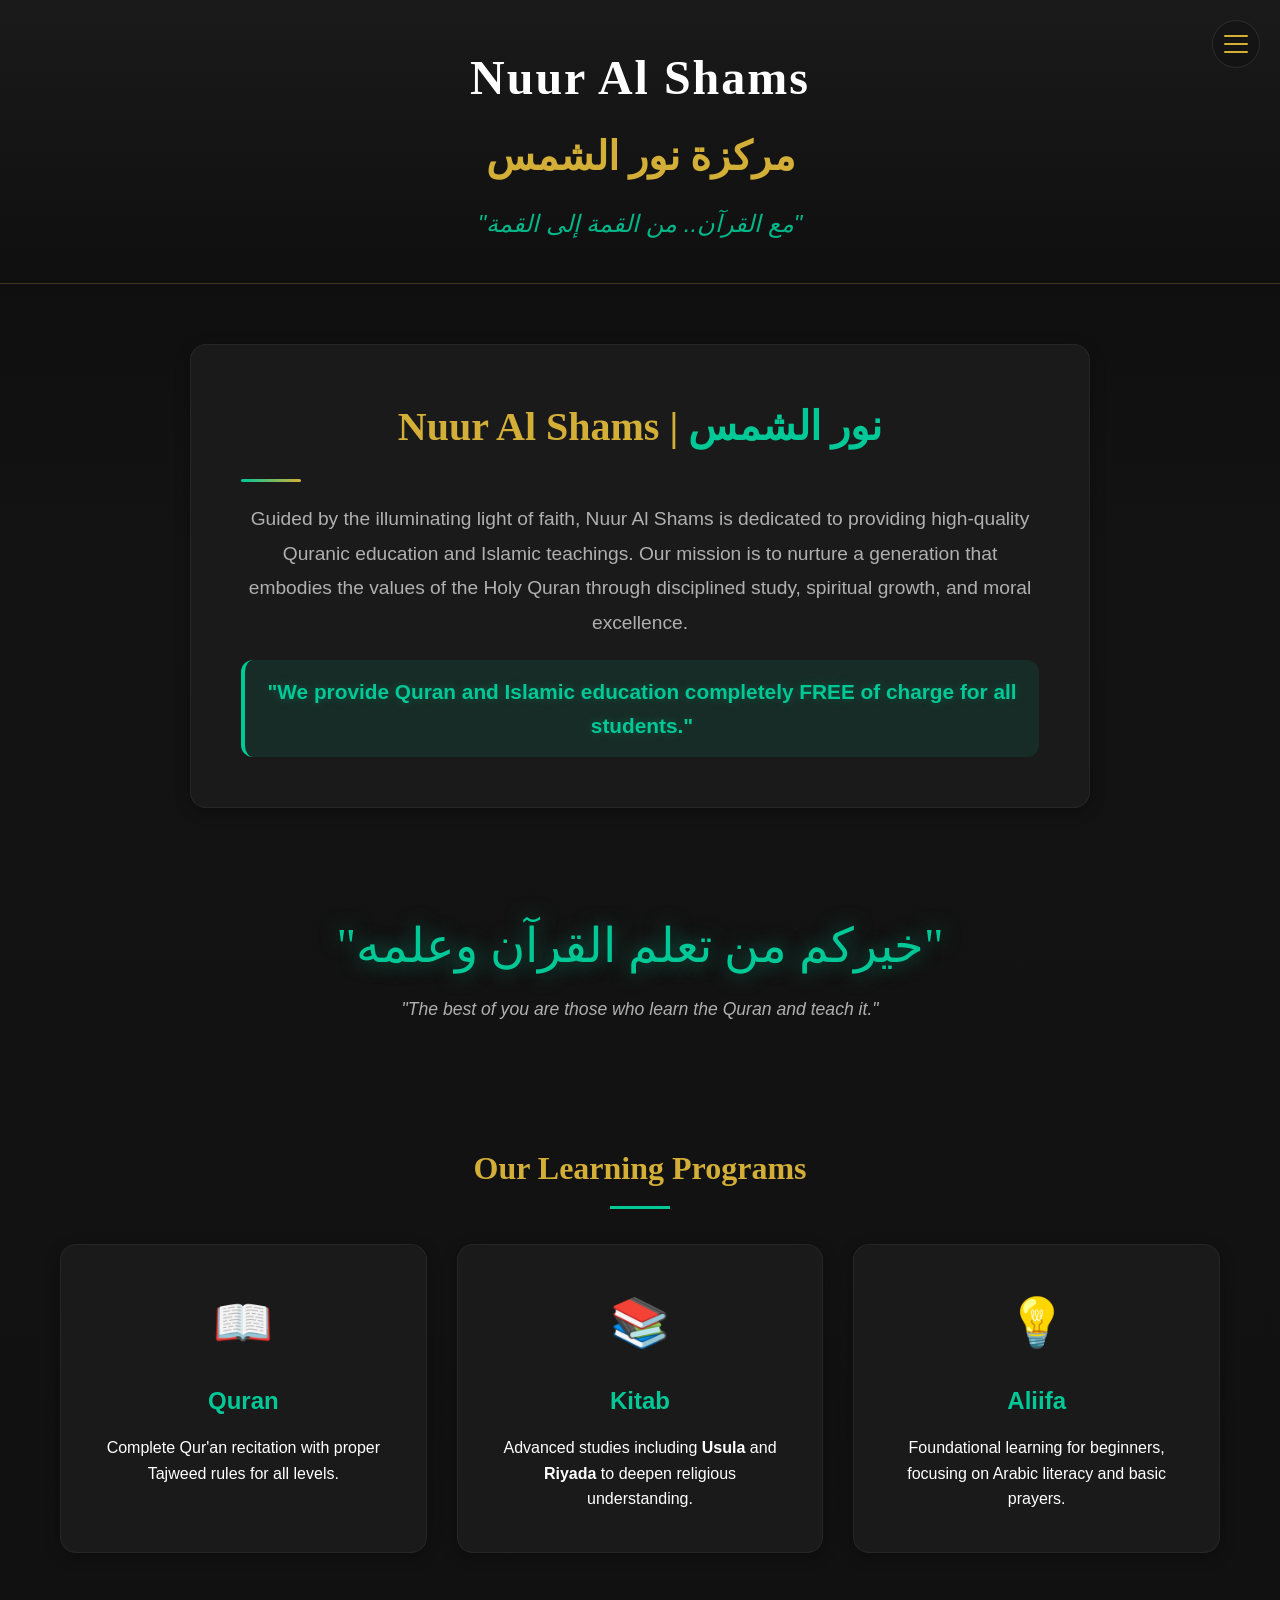
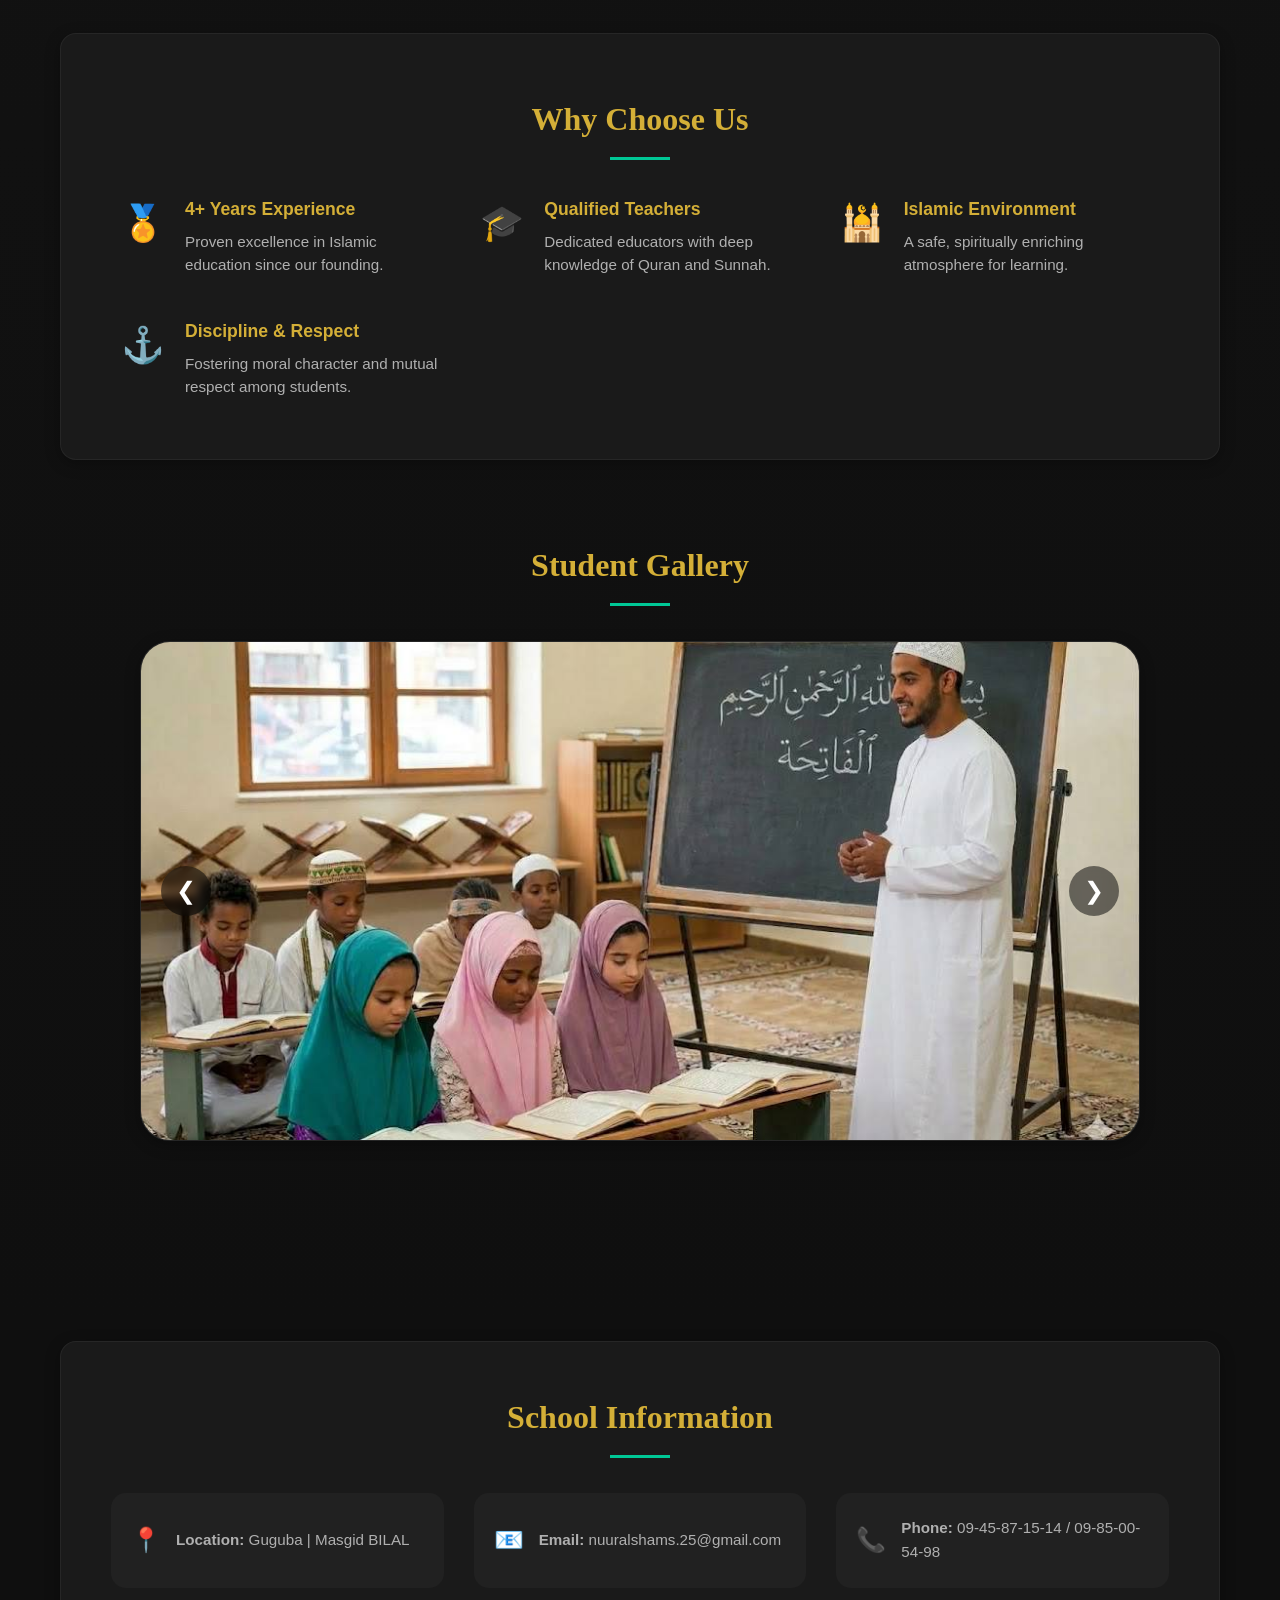
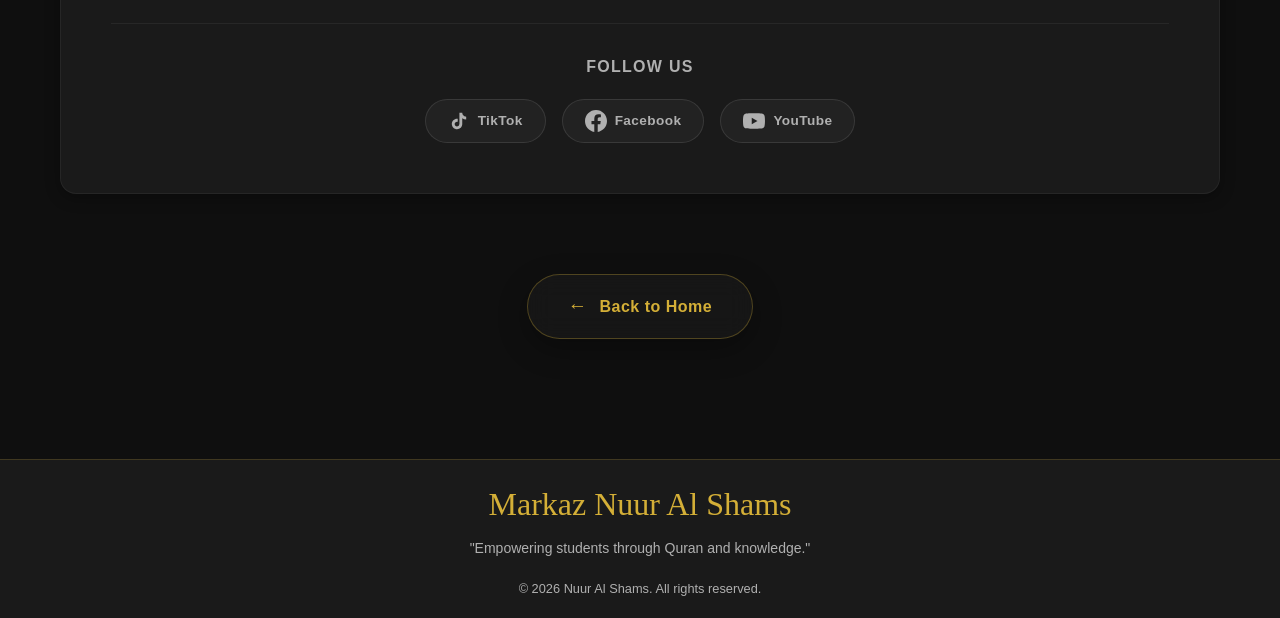
<file: learn-more.html>
<!DOCTYPE html>
<html lang="en">
<head>
    <meta charset="UTF-8">
    <meta name="viewport" content="width=device-width, initial-scale=1.0">
    <meta name="format-detection" content="telephone=no, date=no, address=no, email=no">
    <title>Nuur Al Shams | About Us</title>
    <link rel="stylesheet" href="style.css">
</head>
<body>

    <!-- Header Section -->
    <header id="top">
        <div class="container">
            <h1 class="school-name-en">Nuur Al Shams</h1>
            <h2 class="school-name-ar">مركزة نور الشمس</h2>
            <p class="quote-ar">"مع القرآن.. من القمة إلى القمة"</p>
        </div>
    </header>

    <!-- Page Transition Overlay -->
    <div class="page-transition-overlay"></div>

    <!-- Navigation Menu (Modern Hamburger) -->
    <div class="menu-overlay" id="menuOverlay"></div>
    <nav id="mainNav">
        <button class="nav-hamburger" id="hamburgerBtn" aria-label="Menu">
            <span></span>
            <span></span>
            <span></span>
        </button>
    </nav>

    <!-- Side Slide Menu -->
    <div class="side-menu" id="sideMenu">
        <div class="side-menu-header">
            <h2>MENU</h2>
        </div>
        <div class="side-menu-links">
            <a href="index.html#top" class="menu-link">Home</a>
            <a href="index.html#register" class="menu-link">Register Now</a>
            <a href="learn-more.html#top" class="menu-link active">About Us</a>
            <a href="learn-more.html#contact-section" class="menu-link">Contact Us</a>
        </div>
    </div>

    <!-- Information Content -->
    <section class="learn-more-section" id="learn-more" style="padding-top: 60px;">
        <div class="container">
            
            <!-- About Area -->
            <div class="about-block glass-card reveal" style="margin-bottom: 60px;">
                <h2 class="learn-title">Nuur Al Shams | <span class="ar">نور الشمس</span></h2>
                <div class="hero-divider"></div>
                <p>Guided by the illuminating light of faith, Nuur Al Shams is dedicated to providing high-quality Quranic education and Islamic teachings. Our mission is to nurture a generation that embodies the values of the Holy Quran through disciplined study, spiritual growth, and moral excellence.</p>
                <div class="free-highlight">
                    "We provide Quran and Islamic education completely FREE of charge for all students."
                </div>
            </div>

            <!-- Glowing Arabic Quote -->
            <div class="glowing-quote reveal" style="margin-bottom: 80px;">
                <p class="quote-text">"خيركم من تعلم القرآن وعلمه"</p>
                <span class="quote-translation">"The best of you are those who learn the Quran and teach it."</span>
            </div>

            <!-- Programs Grid -->
            <h3 class="subsection-title reveal">Our Learning Programs</h3>
            <div class="programs-grid" style="margin-bottom: 80px;">
                <div class="program-card glass-card reveal">
                    <div class="program-icon">📖</div>
                    <h4>Quran</h4>
                    <p>Complete Qur'an recitation with proper Tajweed rules for all levels.</p>
                </div>
                <div class="program-card glass-card reveal">
                    <div class="program-icon">📚</div>
                    <h4>Kitab</h4>
                    <p>Advanced studies including <strong>Usula</strong> and <strong>Riyada</strong> to deepen religious understanding.</p>
                </div>
                <div class="program-card glass-card reveal">
                    <div class="program-icon">💡</div>
                    <h4>Aliifa</h4>
                    <p>Foundational learning for beginners, focusing on Arabic literacy and basic prayers.</p>
                </div>
            </div>

            <!-- Features -->
            <div class="why-choose-us glass-card reveal" style="margin-bottom: 80px;">
                <h3 class="subsection-title">Why Choose Us</h3>
                <div class="features-grid">
                    <div class="feature-item">
                        <span class="feature-icon">🏅</span>
                        <div><h4>4+ Years Experience</h4><p>Proven excellence in Islamic education since our founding.</p></div>
                    </div>
                    <div class="feature-item">
                        <span class="feature-icon">🎓</span>
                        <div><h4>Qualified Teachers</h4><p>Dedicated educators with deep knowledge of Quran and Sunnah.</p></div>
                    </div>
                    <div class="feature-item">
                        <span class="feature-icon">🕌</span>
                        <div><h4>Islamic Environment</h4><p>A safe, spiritually enriching atmosphere for learning.</p></div>
                    </div>
                    <div class="feature-item">
                        <span class="feature-icon">⚓</span>
                        <div><h4>Discipline & Respect</h4><p>Fostering moral character and mutual respect among students.</p></div>
                    </div>
                </div>
            </div>

            <!-- Visual Gallery Slider -->
            <div class="gallery-section reveal" style="margin-bottom: 80px;">
                <h3 class="subsection-title">Student Gallery</h3>
                <div class="slider-container glass-card">
                    <div class="slider">
                        <div class="slide active"><img src="photo_2026-03-17_15-32-59.jpg" alt="Student Learning 1"></div>
                        <div class="slide"><img src="photo_2026-03-17_15-33-38.jpg" alt="Student Learning 2"></div>
                        <div class="slide"><img src="photo_2026-03-17_15-33-49.jpg" alt="Student Learning 3"></div>
                        <div class="slide"><img src="photo_2026-03-17_15-33-13.jpg" alt="Student Learning 4"></div>
                    </div>
                    <button class="slider-btn prev">❮</button>
                    <button class="slider-btn next">❯</button>
                </div>
            </div>

        </div>
    </section>

    <!-- Contact & Social Section -->
    <section id="contact-section" class="contact-social-section reveal">
        <div class="container">
            <div class="school-info-details glass-card">
                <h3 class="subsection-title">School Information</h3>
                <div class="info-grid">
                    <div class="info-item"><span class="info-icon">📍</span><p><strong>Location:</strong> Guguba | Masgid BILAL</p></div>
                    <div class="info-item"><span class="info-icon">📧</span><p><strong>Email:</strong> nuuralshams.25@gmail.com</p></div>
                    <div class="info-item"><span class="info-icon">📞</span><p><strong>Phone:</strong> 09-45-87-15-14 / 09-85-00-54-98</p></div>
                </div>

                <div class="social-media-row">
                    <h4 class="social-title">Follow Us</h4>
                    <div class="social-icons">
                        <a href="https://www.tiktok.com/@nuuralshams" target="_blank" rel="noopener" class="social-link tiktok">
                            <svg viewBox="0 0 24 24" width="22" height="22" fill="currentColor">
                                <path d="M16.6 5.82s.51.5 0 0A4.278 4.278 0 0 1 15.54 3h-3.09v12.4a2.592 2.592 0 0 1-2.59 2.5c-1.42 0-2.6-1.16-2.6-2.6 0-1.72 1.66-3.01 3.37-2.48V9.66c-3.45-.46-6.47 2.22-6.47 5.64 0 3.33 2.76 5.7 5.69 5.7 3.14 0 5.69-2.55 5.69-5.7V9.01a7.35 7.35 0 0 0 4.3 1.38V7.3s-1.88.09-3.24-1.48z"/>
                            </svg>
                            <span>TikTok</span>
                        </a>
                        <a href="https://www.facebook.com/nuuralshams" target="_blank" rel="noopener" class="social-link facebook">
                            <svg viewBox="0 0 24 24" width="22" height="22" fill="currentColor">
                                <path d="M24 12.073c0-6.627-5.373-12-12-12s-12 5.373-12 12c0 5.99 4.388 10.954 10.125 11.854v-8.385H7.078v-3.47h3.047V9.43c0-3.007 1.792-4.669 4.533-4.669 1.312 0 2.686.235 2.686.235v2.953H15.83c-1.491 0-1.956.925-1.956 1.874v2.25h3.328l-.532 3.47h-2.796v8.385C19.612 23.027 24 18.062 24 12.073z"/>
                            </svg>
                            <span>Facebook</span>
                        </a>
                        <a href="https://www.youtube.com/@nuuralshams" target="_blank" rel="noopener" class="social-link youtube">
                            <svg viewBox="0 0 24 24" width="22" height="22" fill="currentColor">
                                <path d="M23.498 6.186a3.016 3.016 0 0 0-2.122-2.136C19.505 3.545 12 3.545 12 3.545s-7.505 0-9.377.505A3.017 3.017 0 0 0 .502 6.186C0 8.07 0 12 0 12s0 3.93.502 5.814a3.016 3.016 0 0 0 2.122 2.136c1.871.505 9.376.505 9.376.505s7.505 0 9.377-.505a3.015 3.015 0 0 0 2.122-2.136C24 15.93 24 12 24 12s0-3.93-.502-5.814zM9.545 15.568V8.432L15.818 12l-6.273 3.568z"/>
                            </svg>
                            <span>YouTube</span>
                        </a>
                    </div>
                </div>
            </div>

            <!-- Page Actions -->
            <div class="learn-cta" style="padding-bottom: 100px; text-align: center;">
                <a href="index.html" class="btn-back-home" aria-label="Return to the homepage">
                    <span class="btn-icon">←</span>
                    Back to Home
                </a>
            </div>
        </div>
    </section>

    <!-- Footer -->
    <footer>
        <div class="container">
            <div class="footer-logo">Markaz Nuur Al Shams</div>
            <p class="footer-quote">"Empowering students through Quran and knowledge."</p>
            <p style="margin-top: 20px; color: var(--text-gray); font-size: 0.8rem;">&copy; 2026 Nuur Al Shams. All rights reserved.</p>
        </div>
    </footer>

    <script src="main.js"></script>
</body>
</html>
</file>
<file: style.css>
html {
    scroll-behavior: smooth;
}

@import url('https://fonts.googleapis.com/css2?family=Amiri:wght@400;700&family=Inter:wght@300;400;500;600;700&display=swap');

:root {
    --bg-primary: #0f0f0f;
    --bg-secondary: #1a1a1a;
    --accent-emerald: #00c896;
    --accent-gold: #d4af37;
    --text-white: #ffffff;
    --text-gray: #b0b0b0;
    --error: #ff4d4d;
    --card-shadow: 0 4px 15px rgba(0,0,0,0.3);
    --transition: all 0.3s ease;
}

* {
    margin: 0;
    padding: 0;
    box-sizing: border-box;
}

body {
    font-family: 'Inter', sans-serif;
    background-color: var(--bg-primary);
    color: var(--text-white);
    line-height: 1.6;
    overflow-x: hidden;
    width: 100%;
    animation: pageFadeIn 0.8s ease-out;
}

img {
    max-width: 100%;
    height: auto;
}

@keyframes pageFadeIn {
    from {
        opacity: 0;
        transform: translateY(10px);
    }
    to {
        opacity: 1;
        transform: translateY(0);
    }
}

/* Typography */
h1, h2, h3, .arabic-font {
    font-family: 'Amiri', serif;
}

.section-title {
    font-size: 2.5rem;
    color: var(--accent-gold);
    text-align: center;
    margin-bottom: 2rem;
}

section {
    padding: 20px;
}

/* Layout */
.container {
    max-width: 1200px;
    margin: 0 auto;
    padding: 0 20px;
}

/* Header */
header {
    padding: 40px 0;
    text-align: center;
    background: linear-gradient(180deg, var(--bg-secondary) 0%, var(--bg-primary) 100%);
    border-bottom: 1px solid rgba(212, 175, 55, 0.2);
}

.school-name-en {
    font-size: 3rem;
    font-weight: 700;
    letter-spacing: 2px;
    color: var(--text-white);
    margin-bottom: 0.5rem;
}

.school-name-ar {
    font-size: 2.5rem;
    color: var(--accent-gold);
    margin-bottom: 1rem;
}

.quote-ar {
    font-size: 1.5rem;
    font-style: italic;
    color: var(--accent-emerald);
    opacity: 0.9;
}

/* Modern Navigation */
nav {
    display: flex;
    justify-content: flex-end; /* Align hamburger to right */
    align-items: center;
    padding: 20px 40px;
    background: transparent; /* Changed from var(--bg-secondary) to blend better */
    position: fixed; /* Fixed to top */
    top: 0;
    left: 0;
    width: 100%;
    z-index: 2000; /* Higher than menu */
    transition: background 0.3s ease;
}

nav.scrolled {
    background: rgba(15, 15, 15, 0.95);
    backdrop-filter: blur(10px);
    border-bottom: 1px solid rgba(212, 175, 55, 0.1);
}

/* Hamburger Icon */
.nav-hamburger {
    cursor: pointer;
    background: rgba(15, 15, 15, 0.4); /* Glass base */
    backdrop-filter: blur(10px);
    -webkit-backdrop-filter: blur(10px);
    border: 1px solid rgba(255, 255, 255, 0.1);
    position: fixed;
    top: 20px;
    right: 20px;
    z-index: 9999;
    display: flex;
    flex-direction: column;
    justify-content: center;
    align-items: center;
    width: 48px;
    height: 48px;
    border-radius: 50%;
    transition: all 0.3s ease-in-out;
}

.nav-hamburger:hover {
    transform: scale(1.05);
    background: rgba(212, 175, 55, 0.15);
    border-color: var(--accent-gold);
    box-shadow: 0 0 20px rgba(212, 175, 55, 0.3);
}

.nav-hamburger:active {
    transform: scale(0.95); /* Slight bounce on click */
}

.nav-hamburger span {
    display: block;
    width: 24px;
    height: 2px;
    background-color: var(--accent-gold);
    border-radius: 10px;
    position: absolute;
    transition: all 0.4s ease;
}

.nav-hamburger span:nth-child(1) { transform: translateY(-8px); }
.nav-hamburger span:nth-child(2) { transform: translateY(0); opacity: 1; }
.nav-hamburger span:nth-child(3) { transform: translateY(8px); }

/* Hamburger Open Animation (Morphed into "X") */
.nav-hamburger.open {
    background: rgba(255, 255, 255, 0.1);
    border-color: rgba(255, 255, 255, 0.2);
    transform: rotate(90deg); /* Slight spin for extra smoothness */
}

.nav-hamburger.open span:nth-child(1) {
    transform: translateY(0) rotate(45deg);
    background-color: #fff;
}

.nav-hamburger.open span:nth-child(2) {
    opacity: 0;
    transform: translateX(15px);
}

.nav-hamburger.open span:nth-child(3) {
    transform: translateY(0) rotate(-45deg);
    background-color: #fff;
}

/* Side Menu */
.side-menu {
    position: fixed;
    top: 0;
    right: -400px;
    width: 400px;
    height: 100vh;
    background: rgba(20, 20, 20, 0.75); /* Dark semi-transparent */
    backdrop-filter: blur(10px);
    -webkit-backdrop-filter: blur(10px);
    z-index: 9000;
    display: flex;
    flex-direction: column;
    padding: 120px 40px;
    box-shadow: -10px 0 30px rgba(0,0,0,0.5);
    border-left: 1px solid rgba(255, 255, 255, 0.08);
    opacity: 0;
    visibility: hidden;
    transition: transform 0.4s ease-in-out, opacity 0.4s ease-in-out, visibility 0.4s ease-in-out;
}

.side-menu.open {
    transform: translateX(-400px);
    opacity: 1;
    visibility: visible;
}

.menu-overlay {
    position: fixed;
    top: 0;
    left: 0;
    width: 100%;
    height: 100%;
    background: rgba(0, 0, 0, 0.5); /* Dimming overlay */
    backdrop-filter: blur(4px);
    -webkit-backdrop-filter: blur(4px);
    z-index: 8500;
    opacity: 0;
    visibility: hidden;
    transition: all 0.4s ease-in-out;
}

.menu-overlay.open {
    opacity: 1;
    visibility: visible;
}

.side-menu-header {
    margin-bottom: 50px;
}

.side-menu-header h2 {
    color: var(--accent-gold);
    font-size: 1.5rem;
    letter-spacing: 2px;
}

.side-menu-links {
    display: flex;
    flex-direction: column;
    gap: 30px;
}

.side-menu-links a {
    color: rgba(255, 255, 255, 0.85);
    text-decoration: none;
    font-size: 1.2rem;
    font-weight: 500;
    transition: all 0.3s ease;
    display: flex;
    align-items: center;
    gap: 15px;
    position: relative;
    width: fit-content;
}

/* Suble hover effect with underline */
.side-menu-links a::after {
    content: '';
    position: absolute;
    bottom: -4px;
    left: 0;
    width: 0;
    height: 1px;
    background: var(--accent-gold);
    transition: width 0.3s ease;
}

.side-menu-links a:hover {
    color: var(--accent-gold);
    transform: translateX(8px); /* Subtle shift to right */
    text-shadow: 0 0 10px rgba(212, 175, 55, 0.3); /* Glow effect */
}

.side-menu-links a:hover::after,
.side-menu-links a.active::after {
    width: 100%;
}

.side-menu-links a.active {
    color: var(--accent-gold);
    font-weight: 600;
}

.side-menu-links a i {
    font-size: 0.9rem;
    color: var(--accent-gold);
}

/* Page Transitions */
.page-transition-overlay {
    position: fixed;
    top: 0;
    left: 0;
    width: 100%;
    height: 100%;
    background: var(--bg-primary);
    z-index: 9999;
    pointer-events: none;
    opacity: 0;
    transition: opacity 0.4s ease;
}

.page-transitioning .page-transition-overlay {
    opacity: 1;
    pointer-events: all;
}

/* Responsive side menu */
@media (max-width: 600px) {
    .side-menu {
        width: 80%; /* Cover ~80% on mobile */
        right: -80%;
        padding: 100px 30px;
    }
    .side-menu.open {
        transform: translateX(-100%);
    }
    .nav-hamburger {
        top: 15px;
        right: 15px;
    }
}

/* Contact Section Focus Fix */
#contact-section {
    scroll-margin-top: 120px; /* Enhanced offset for mobile */
}

/* ═══════════════════════════════════════════════════════════
   PREMIUM BACK TO HOME BUTTON (GLASSMORPHISM)
   ═══════════════════════════════════════════════════════════ */
.btn-back-home {
    display: inline-flex;
    align-items: center;
    gap: 12px;
    padding: 16px 40px;
    background: rgba(255, 255, 255, 0.03);
    backdrop-filter: blur(12px);
    -webkit-backdrop-filter: blur(12px);
    border: 1px solid rgba(212, 175, 55, 0.3);
    border-radius: 50px;
    color: var(--accent-gold);
    text-decoration: none;
    font-weight: 700;
    font-size: 1rem;
    letter-spacing: 0.5px;
    transition: all 0.4s cubic-bezier(0.175, 0.885, 0.32, 1.275);
    box-shadow: 0 10px 30px rgba(0, 0, 0, 0.3), inset 0 0 0 rgba(212, 175, 55, 0);
    position: relative;
    overflow: hidden;
    cursor: pointer;
}

.btn-back-home::before {
    content: '';
    position: absolute;
    top: 0;
    left: -100%;
    width: 100%;
    height: 100%;
    background: linear-gradient(
        90deg,
        transparent,
        rgba(212, 175, 55, 0.15),
        transparent
    );
    transition: 0.5s;
}

.btn-back-home:hover::before {
    left: 100%;
}

.btn-back-home:hover {
    transform: translateY(-5px) scale(1.02);
    border-color: var(--accent-gold);
    color: #fff;
    background: rgba(212, 175, 55, 0.15);
    box-shadow: 0 15px 40px rgba(212, 175, 55, 0.25), 
                inset 0 0 20px rgba(212, 175, 55, 0.1);
}

.btn-back-home:active {
    transform: translateY(-2px) scale(0.98);
}

.btn-back-home .btn-icon {
    font-size: 1.2rem;
    transition: transform 0.3s ease;
}

.btn-back-home:hover .btn-icon {
    transform: translateX(-5px);
}

.btn-back-home:focus {
    outline: none;
    box-shadow: 0 0 0 3px rgba(212, 175, 55, 0.4);
}


/* ═══════════════════════════════════════════════════════════
   PREMIUM HERO SECTION
═══════════════════════════════════════════════════════════ */

.hero-premium {
    position: relative;
    padding: 60px 0;
    background: var(--bg-primary);
}

/* ── Layered animated background ── */
.hero-bg, .hero-bg-wave, .hero-geo-overlay {
    display: none;
}

/* ── Inner 2-column layout ── */
.hero-inner {
    position: relative;
    z-index: 2;
    display: grid;
    grid-template-columns: 1fr 1fr;
    gap: 60px;
    align-items: center;
    padding-top: 80px;
    padding-bottom: 100px;
    flex: 1;
}

/* ── LEFT: Glass card ── */
.hero-left {
    display: flex;
    align-items: center;
}

.glass-card {
    background: var(--bg-secondary);
    border: 1px solid rgba(255, 255, 255, 0.05);
    border-radius: 16px;
    box-shadow: var(--card-shadow);
}
.hero-glass {
    padding: 48px 44px;
    width: 100%;
}

.hero-badge {
    display: inline-block;
    background: rgba(0, 200, 150, 0.12);
    border: 1px solid rgba(0, 200, 150, 0.35);
    color: #00c896;
    font-size: 0.78rem;
    font-weight: 600;
    letter-spacing: 0.06em;
    padding: 6px 14px;
    border-radius: 30px;
    margin-bottom: 22px;
    text-transform: uppercase;
}

.hero-title-en {
    font-family: 'Amiri', serif;
    font-size: clamp(2.2rem, 4vw, 3.5rem);
    font-weight: 700;
    line-height: 1.1;
    color: #ffffff;
    margin-bottom: 6px;
    letter-spacing: 1px;
}

.hero-title-ar {
    font-family: 'Amiri', serif;
    font-size: clamp(1.6rem, 3vw, 2.4rem);
    color: var(--accent-gold);
    margin-bottom: 20px;
    direction: rtl;
    text-align: left;
}

.hero-divider {
    width: 60px;
    height: 3px;
    background: linear-gradient(90deg, #00c896, #d4af37);
    border-radius: 2px;
    margin-bottom: 20px;
}
.hero-quote-ar {
    font-family: 'Amiri', serif;
    font-size: 1.15rem;
    color: rgba(0, 200, 150, 0.9);
    font-style: italic;
    direction: rtl;
    text-align: right;
    margin-bottom: 18px;
    line-height: 1.8;
}

.hero-desc {
    font-size: 1rem;
    color: rgba(255,255,255,0.7);
    line-height: 1.8;
    margin-bottom: 30px;
}

.hero-accent {
    color: #00c896;
    font-weight: 600;
}

/* ── Buttons ── */
.hero-btn-group {
    display: flex;
    gap: 14px;
    flex-wrap: wrap;
    margin-bottom: 24px;
}

.hero-btn-primary {
    display: inline-flex;
    align-items: center;
    gap: 8px;
    background: #00c896;
    color: #000;
    font-weight: 700;
    font-size: 0.95rem;
    letter-spacing: 0.04em;
    padding: 14px 28px;
    border-radius: 50px;
    text-decoration: none;
    transition: all 0.3s cubic-bezier(0.4, 0, 0.2, 1);
    box-shadow: 0 4px 20px rgba(0,200,150,0.3);
}

.hero-btn-primary:hover {
    transform: translateY(-3px) scale(1.04);
    box-shadow: 0 8px 32px rgba(0, 200, 150, 0.65);
    background: #00dba8;
}

.hero-btn-secondary {
    display: inline-flex;
    align-items: center;
    gap: 8px;
    background: transparent;
    color: var(--accent-gold);
    font-weight: 600;
    font-size: 0.95rem;
    padding: 14px 28px;
    border-radius: 50px;
    text-decoration: none;
    border: 2px solid rgba(212,175,55,0.5);
    transition: all 0.3s cubic-bezier(0.4, 0, 0.2, 1);
}

.hero-btn-secondary:hover {
    border-color: var(--accent-gold);
    background: rgba(212,175,55,0.1);
    box-shadow: 0 0 24px rgba(212,175,55,0.3);
    transform: translateY(-2px);
}

.hero-trust {
    font-size: 0.85rem;
    color: var(--text-gray);
    margin-top: 15px;
}

/* ═══════════════════════════════════════════════════════════
   CINEMATIC BROKEN-GRID IMAGE SYSTEM
═══════════════════════════════════════════════════════════ */

/* ── Right column wrapper ── */
.hero-right {
    display: flex;
    align-items: stretch;
    justify-content: center;
}

/* ── Broken grid container ── */
.cinema-grid {
    position: relative;
    display: grid;
    grid-template-columns: 60fr 40fr;
    gap: 14px;
    width: 100%;
    max-width: 520px;
    height: 520px;
}

/* ── Shared card base ── */
.ci-card {
    position: relative;
    border-radius: 16px;
    overflow: hidden;
    cursor: pointer;
    border: 1px solid rgba(0, 200, 150, 0.15);
    box-shadow: 0 10px 40px rgba(0,0,0,0.55);
    /* Warm analog color grading: +5R, +3G, -2B */
    filter: sepia(0.06) saturate(1.18) hue-rotate(-4deg) brightness(1.02) contrast(1.04);
    transition:
        transform    0.4s ease-in-out,
        box-shadow   0.4s ease-in-out,
        filter       0.4s ease-in-out,
        border-color 0.4s ease-in-out;
}

.ci-card img {
    width: 100%;
    height: 100%;
    object-fit: cover;
    display: block;
    transition: transform 0.5s ease-in-out, filter 0.4s ease-in-out;
}

/* ── Hover: scale + brightness + glow ── */
.ci-card:hover {
    transform: scale(1.03);
    border-color: rgba(0, 200, 150, 0.4);
    box-shadow: 
        0 15px 30px rgba(0,0,0,0.45),
        0 0 18px rgba(0,200,150,0.5);
    filter: sepia(0.04) saturate(1.25) hue-rotate(-4deg) brightness(1.07) contrast(1.04);
    z-index: 10;
}

.ci-card:hover img {
    transform: scale(1.04);
    filter: brightness(1.05);
}

/* ── Film grain (SVG feTurbulence inline) ── */
.ci-grain {
    position: absolute;
    inset: 0;
    background-image: url("data:image/svg+xml,\
<svg xmlns='http://www.w3.org/2000/svg' width='200' height='200'>\
<filter id='n'>\
<feTurbulence type='fractalNoise' baseFrequency='0.75' numOctaves='4' stitchTiles='stitch'/>\
<feColorMatrix type='saturate' values='0'/>\
</filter>\
<rect width='200' height='200' filter='url(%23n)' opacity='0.045'/>\
</svg>");
    background-repeat: repeat;
    background-size: 200px 200px;
    pointer-events: none;
    z-index: 4;
    mix-blend-mode: overlay;
    border-radius: 16px;
}

/* ── Soft vignette (dark 10% edges) ── */
.ci-vignette {
    position: absolute;
    inset: 0;
    background: radial-gradient(ellipse at center, transparent 55%, rgba(0,0,0,0.45) 100%);
    pointer-events: none;
    z-index: 2;
    border-radius: 16px;
}

/* ── Light leaks (cinematic corner warmth) ── */
.ci-leak {
    position: absolute;
    width: 180px;
    height: 180px;
    pointer-events: none;
    z-index: 3;
    border-radius: 50%;
    filter: blur(24px);
}

.ci-leak-tl {
    top: -40px; left: -40px;
    background: radial-gradient(ellipse at top left, rgba(255,195,90,0.18) 0%, transparent 65%);
}
.ci-leak-tr {
    top: -40px; right: -40px;
    background: radial-gradient(ellipse at top right, rgba(255,210,120,0.14) 0%, transparent 65%);
}
.ci-leak-bl {
    bottom: -40px; left: -40px;
    background: radial-gradient(ellipse at bottom left, rgba(255,175,70,0.12) 0%, transparent 65%);
}
.ci-leak-br {
    bottom: -40px; right: -40px;
    background: radial-gradient(ellipse at bottom right, rgba(255,200,100,0.1) 0%, transparent 65%);
}

/* ── Lower-third text overlay ── */
.ci-text-overlay {
    position: absolute;
    bottom: 0;
    left: 0;
    right: 0;
    padding: 40px 16px 16px;
    /* Two-layer: dark base + blur */
    background:
        linear-gradient(transparent, rgba(0,0,0,0.62) 60%),
        linear-gradient(transparent, rgba(0,0,0,0.18));
    backdrop-filter: blur(0px); /* subtle on overlay only */
    z-index: 5;
    pointer-events: none;
    border-radius: 0 0 16px 16px;
    transform: translateY(4px);
    opacity: 0;
    transition: opacity 0.35s ease, transform 0.35s ease;
}

.ci-card:hover .ci-text-overlay {
    opacity: 1;
    transform: translateY(0);
}

.ci-location {
    display: block;
    font-size: 0.62rem;
    font-weight: 600;
    letter-spacing: 0.14em;
    color: rgba(255,255,255,0.6);
    text-transform: uppercase;
    margin-bottom: 4px;
}

.ci-img-title {
    font-family: 'Amiri', serif;
    font-size: 1.2rem;
    font-weight: 700;
    color: #C9A05E;           /* warm gold accent */
    letter-spacing: 0.02em;
    line-height: 1.2;
    margin: 0;
}

/* ── Primary: LEFT tall image (60% col, full height) ── */
.ci-primary {
    grid-row: 1;
    grid-column: 1;
    height: 100%;
}

/* ── Stack: RIGHT 40% column with two stacked images ── */
.ci-stack {
    grid-column: 2;
    grid-row: 1;
    display: flex;
    flex-direction: column;
    gap: 14px;
    height: 100%;
}

.ci-secondary,
.ci-tertiary {
    flex: 1;
}

/* ── Float animations (per card, keeping proportions) ── */
@keyframes ciFloat1 {
    0%,100% { transform: translateY(0); }
    50%      { transform: translateY(-8px); }
}
@keyframes ciFloat2 {
    0%,100% { transform: translateY(0); }
    50%      { transform: translateY(-6px); }
}
@keyframes ciFloat3 {
    0%,100% { transform: translateY(0); }
    50%      { transform: translateY(-10px); }
}

.ci-primary   { animation: ciFloat1 6s ease-in-out infinite 0s; }
.ci-secondary { animation: ciFloat2 7s ease-in-out infinite 0.8s; }
.ci-tertiary  { animation: ciFloat3 5.5s ease-in-out infinite 1.6s; }

/* Pause float on hover */
.ci-card:hover { animation-play-state: paused; }

/* Reduced motion: disable all animations & transitions on cards */
@media (prefers-reduced-motion: reduce) {
    .ci-card,
    .ci-card img,
    .ci-text-overlay { transition: none !important; animation: none !important; }
    .ci-text-overlay { opacity: 1; transform: none; }
}

/* ── Decorative ambient orbs ── */
.orb {
    position: absolute;
    border-radius: 50%;
    filter: blur(55px);
    pointer-events: none;
    animation: waveFloat 14s ease-in-out infinite;
    z-index: -1;
}
.orb-green {
    width: 200px; height: 200px;
    background: rgba(0, 200, 150, 0.12);
    top: -30px; right: -40px;
}
.orb-gold {
    width: 140px; height: 140px;
    background: rgba(212, 175, 55, 0.1);
    bottom: -20px; left: -30px;
    animation-delay: -6s;
}

/* ── Scroll indicator ── */
.scroll-indicator {
    position: absolute;
    bottom: 28px;
    left: 50%;
    transform: translateX(-50%);
    z-index: 5;
    display: flex;
    flex-direction: column;
    align-items: center;
    gap: 4px;
    color: rgba(255,255,255,0.35);
    font-size: 0.72rem;
    letter-spacing: 0.1em;
    text-transform: uppercase;
    transition: opacity 0.4s ease;
}

.scroll-arrow {
    animation: scrollBounce 1.8s ease-in-out infinite;
    color: rgba(0,200,150,0.7);
}

@keyframes scrollBounce {
    0%, 100% { transform: translateY(0); }
    50%       { transform: translateY(8px); }
}

/* ─────────────────────────────────
   RESPONSIVE BREAKPOINTS
───────────────────────────────── */

/* Tablet: 2 images side by side (primary + one secondary) */
@media (max-width: 900px) {
    .hero-inner {
        grid-template-columns: 1fr;
        gap: 40px;
        padding-top: 50px;
        padding-bottom: 80px;
        text-align: center;
    }
    .hero-title-ar { text-align: center; }
    .hero-quote-ar  { text-align: center; }
    .hero-btn-group { justify-content: center; }
    .hero-divider   { margin: 0 auto 20px; }

    .cinema-grid {
        max-width: 460px;
        height: 360px;
        margin: 0 auto;
        grid-template-columns: 1fr 1fr;
    }
    /* Show only ci-primary + ci-secondary on tablet, hide tertiary */
    .ci-primary   { grid-column: 1; grid-row: 1; }
    .ci-stack     { grid-column: 2; }
    .ci-tertiary  { display: none; }
    .ci-secondary { flex: 1; height: 100%; }

    /* Text overlays visible by default on touch tablet */
    .ci-text-overlay { opacity: 1; transform: none; }
    .ci-img-title { font-size: 1rem; }
}

/* Mobile: full-width vertical stack */
@media (max-width: 600px) {
    .hero-glass { padding: 30px 22px; }
    .hero-btn-primary, .hero-btn-secondary { font-size: 0.85rem; padding: 12px 20px; }

    .cinema-grid {
        display: flex;
        flex-direction: column;
        height: auto;
        max-width: 100%;
        gap: 12px;
    }
    .ci-stack {
        display: flex;
        flex-direction: row;
        gap: 12px;
        height: 140px;
    }
    .ci-primary   { height: 220px; animation: none; }
    .ci-secondary,
    .ci-tertiary  { flex: 1; display: flex; animation: none; }
    .ci-tertiary  { display: flex; }

    /* All overlays always visible on mobile */
    .ci-text-overlay { opacity: 1; transform: none; }
    .ci-img-title    { font-size: 0.9rem; }
    .ci-location     { font-size: 0.55rem; }

    /* Disable hover scale on mobile */
    .ci-card:hover {
        transform: none;
        box-shadow: 0 10px 40px rgba(0,0,0,0.55);
    }
}


/* Registration Form */
.registration-container {
    padding: 80px 0;
    background: var(--bg-primary);
    position: relative;
}

.form-card {
    background: var(--bg-secondary);
    padding: 40px;
    border-radius: 16px;
    box-shadow: 0 4px 15px rgba(0,0,0,0.2);
    border: 1px solid rgba(255, 255, 255, 0.05);
    max-width: 800px;
    margin: 0 auto;
}

@media (max-width: 600px) {
    .form-card {
        padding: 24px 20px;
        border-radius: 12px;
    }
}

/* Section Grouping */
.form-section {
    background: transparent;
    border: none;
    border-radius: 0;
    padding: 0;
    margin-bottom: 16px;
}

.section-title-small {
    display: none;
}

/* Inner Grid */
.form-grid-inner {
    display: grid;
    grid-template-columns: repeat(2, 1fr);
    gap: 16px;
}

.form-group {
    display: flex;
    flex-direction: column;
}

.form-group.full-width {
    grid-column: span 2;
}

/* Side-by-side explicit container for mobile constraints */
.mobile-row {
    display: grid;
    grid-template-columns: repeat(2, 1fr);
    gap: 16px;
    grid-column: span 2;
}

@media (max-width: 600px) {
    .form-section {
        padding: 0;
        margin-bottom: 14px;
    }
    .form-grid-inner {
        grid-template-columns: 1fr;
        gap: 14px;
    }
    .form-group.full-width {
        grid-column: span 1;
    }
    /* Fix Task 2: Fix overlap by allowing stack on small mobile or ensuring enough space */
    .mobile-row {
        grid-column: span 1;
        display: grid;
        grid-template-columns: 1fr 1fr; /* Keeps side-by-side but we'll refine it */
        gap: 15px;
        align-items: flex-start;
    }
}

/* Extra refinement for Task 2 on very small screens to prevent overlap */
@media (max-width: 480px) {
    .mobile-row {
        grid-template-columns: 1fr; /* Stack to prevent overlap on small screens */
        gap: 20px;
    }
    .form-group {
        width: 100%;
    }
    .stats-grid {
        gap: 10px;
    }
    .stat-card {
        padding: 15px 12px;
    }
    .stat-card h2 {
        font-size: 1.8rem !important;
    }
}



label {
    display: block;
    margin-bottom: 8px;
    font-weight: 600;
    color: #c9a84c; /* unified warm gold — clean and consistent */
    font-size: 0.92rem;
    letter-spacing: 0.02em;
}

input[type="text"],
input[type="number"],
input[type="tel"],
input[type="date"],
select,
textarea {
    width: 100%;
    padding: 12px 14px; /* More robust padding */
    background: #252525;
    border: 1px solid #333;
    border-radius: 8px;
    color: white;
    font-size: 0.95rem;
    transition: var(--transition);
    position: relative;
}

/* Fix Task 2: Forced Placeholder & Icon visibility for mobile */
input[type="date"] {
    min-height: 48px; /* Standardize height */
    -webkit-appearance: none;
    appearance: none;
    display: flex;
    align-items: center;
}

input[type="date"]::before {
    content: attr(placeholder);
    position: absolute;
    left: 14px;
    color: var(--text-gray);
    pointer-events: none;
    opacity: 0.8;
    transition: opacity 0.2s ease;
}

input[type="date"]:focus::before,
input[type="date"]:valid::before {
    opacity: 0;
}

/* Date picker indicator always visible and positioned right */
input[type="date"]::-webkit-calendar-picker-indicator {
    filter: invert(1) opacity(0.7) !important;
    cursor: pointer;
    position: absolute;
    right: 14px;
    top: 50%;
    transform: translateY(-50%);
    width: 20px;
    height: 20px;
    background-size: contain;
    z-index: 10;
}

input:focus, select:focus {
    outline: none;
    border-color: var(--accent-emerald);
    box-shadow: 0 0 10px rgba(0, 200, 150, 0.2);
}


/* Generic Input Styling */





/* Validation Styles */
.invalid-field {
    border-color: var(--error) !important;
    background: rgba(255, 77, 77, 0.05) !important;
    animation: shake 0.4s ease;
}

.error-message {
    color: var(--error);
    font-size: 0.8rem;
    margin-top: 5px;
    display: none;
}

@keyframes shake {
    0%, 100% { transform: translateX(0); }
    10%, 30%, 50%, 70%, 90% { transform: translateX(-5px); }
    20%, 40%, 60%, 80% { transform: translateX(5px); }
}

/* Radio Buttons & Checkboxes Styling */
.radio-group, .checkbox-group {
    display: grid;
    grid-template-columns: repeat(auto-fit, minmax(130px, 1fr));
    gap: 10px;
    background: rgba(255, 255, 255, 0.03);
    border: 1px solid rgba(255, 255, 255, 0.05);
    padding: 12px;
    border-radius: 10px;
}

@media (max-width: 480px) {
    .radio-group, .checkbox-group {
        grid-template-columns: repeat(2, 1fr);
        gap: 8px;
        padding: 10px;
    }
}

.radio-option {
    display: flex;
    align-items: center;
    gap: 8px;
    cursor: pointer;
}

.radio-option input {
    cursor: pointer;
    accent-color: var(--accent-emerald);
}

/* File Upload */
.upload-box {
    border: 2px dashed #444;
    padding: 20px;
    text-align: center;
    border-radius: 10px;
    cursor: pointer;
    transition: var(--transition);
    background: #252525;
}

.upload-box:hover {
    border-color: var(--accent-emerald);
    background: #2a2a2a;
}

.preview-img {
    max-width: 100%;
    margin-top: 15px;
    border-radius: 10px;
    display: none;
    max-height: 200px;
    object-fit: contain;
}

/* Disability Toggle */
#disability-other-container {
    display: none;
    margin-top: 15px;
}

/* Level Options */
.level-options {
    display: none;
    margin-top: 15px;
    padding: 15px;
    background: #2a2a2a;
    border-radius: 10px;
    animation: fadeIn 0.4s ease;
}

@keyframes fadeIn {
    from { opacity: 0; transform: translateY(-10px); }
    to { opacity: 1; transform: translateY(0); }
}

/* Payment Display */
.payment-summary {
    background: rgba(0, 200, 150, 0.1);
    border: 1px solid var(--accent-emerald);
    padding: 20px;
    border-radius: 15px;
    margin-top: 30px;
    text-align: center;
}

.amount-text {
    font-size: 2rem;
    font-weight: 700;
    color: var(--accent-emerald);
}

/* Payment Option Radio Buttons with Logos */
.payment-radio-group {
    display: grid;
    grid-template-columns: repeat(3, 1fr);
    gap: 12px;
    margin-bottom: 5px;
}

.payment-option {
    display: flex;
    align-items: center;
    gap: 8px; /* precise spacing for radio, logo, and text */
    cursor: pointer;
    transition: all 0.25s ease;
    border: 1px solid transparent;
    padding: 10px 12px;
    border-radius: 8px;
}

/* Highlight Selected Payment Option */
.payment-option:has(input[type="radio"]:checked) {
    background: rgba(0, 200, 150, 0.08); /* slight emerald tint */
    border-color: var(--accent-emerald);
    box-shadow: 0 0 14px rgba(0, 200, 150, 0.2);
    transform: translateY(-2px);
}

.payment-radio-logo {
    width: 24px;
    height: 24px;
    object-fit: contain;
    border-radius: 2px;
}

@media (max-width: 600px) {
    .payment-radio-group {
        grid-template-columns: 1fr;
        gap: 8px;
    }
    .payment-option {
        padding: 8px 10px;
    }
}

/* Payment Bank Cards Container */
.payment-cards-container {
    margin-top: 18px;
}

/* Shared Bank Card Base */
.payment-bank-card {
    padding: 22px 26px;
    border-radius: 16px;
    border: 1px solid;
    position: relative;
    overflow: hidden;
    animation: bankCardSlideIn 0.4s cubic-bezier(0.4, 0, 0.2, 1) forwards;
    backdrop-filter: blur(12px);
    -webkit-backdrop-filter: blur(12px);
}

@keyframes bankCardSlideIn {
    from { opacity: 0; transform: translateY(10px) scale(0.97); }
    to   { opacity: 1; transform: translateY(0) scale(1); }
}

.bank-card-label {
    font-family: 'Inter', sans-serif;
    font-size: 0.88rem;
    color: rgba(255, 255, 255, 0.7);
    margin-bottom: 10px;
    letter-spacing: 0.03em;
}

.bank-card-label strong {
    color: rgba(255, 255, 255, 0.92);
    font-weight: 700;
}

.bank-card-number {
    font-family: 'Inter', sans-serif;
    font-size: 1.35rem;
    font-weight: 800;
    letter-spacing: 0.08em;
    line-height: 1.3;
}

/* ── EBirr: Deep Charcoal + Electric Yellow ── */
.payment-bank-card.ebirr {
    background: linear-gradient(135deg, #1e1e1e 0%, #2a2520 100%);
    border-color: rgba(255, 220, 50, 0.3);
    box-shadow: 0 4px 24px rgba(0, 0, 0, 0.5);
}

.payment-bank-card.ebirr .bank-card-number {
    color: #ffdc32;
    text-shadow: 0 0 18px rgba(255, 220, 50, 0.45), 0 0 6px rgba(255, 220, 50, 0.2);
}

.payment-bank-card.ebirr::before {
    content: '';
    position: absolute;
    top: -30px;
    right: -30px;
    width: 90px;
    height: 90px;
    background: radial-gradient(circle, rgba(255, 220, 50, 0.12) 0%, transparent 70%);
    border-radius: 50%;
    pointer-events: none;
}

/* ── CBE: Midnight Blue + Bright Gold ── */
.payment-bank-card.cbe {
    background: linear-gradient(135deg, #0d1b2a 0%, #1b2838 100%);
    border-color: rgba(212, 175, 55, 0.35);
    box-shadow: 0 4px 24px rgba(0, 0, 0, 0.5);
}

.payment-bank-card.cbe .bank-card-number {
    color: #e8c547;
    text-shadow: 0 0 18px rgba(212, 175, 55, 0.45), 0 0 6px rgba(212, 175, 55, 0.2);
}

.payment-bank-card.cbe::before {
    content: '';
    position: absolute;
    top: -30px;
    right: -30px;
    width: 90px;
    height: 90px;
    background: radial-gradient(circle, rgba(212, 175, 55, 0.12) 0%, transparent 70%);
    border-radius: 50%;
    pointer-events: none;
}

/* ── Bank of Oromia: Forest Green + Vibrant Red ── */
.payment-bank-card.oromia {
    background: linear-gradient(135deg, #0d1f12 0%, #1a2e1f 100%);
    border-color: rgba(220, 50, 50, 0.35);
    box-shadow: 0 4px 24px rgba(0, 0, 0, 0.5);
}

.payment-bank-card.oromia .bank-card-number {
    color: #ff4a4a;
    text-shadow: 0 0 18px rgba(220, 50, 50, 0.45), 0 0 6px rgba(220, 50, 50, 0.2);
}

.payment-bank-card.oromia::before {
    content: '';
    position: absolute;
    top: -30px;
    right: -30px;
    width: 90px;
    height: 90px;
    background: radial-gradient(circle, rgba(220, 50, 50, 0.12) 0%, transparent 70%);
    border-radius: 50%;
    pointer-events: none;
}

@media (max-width: 480px) {
    .payment-bank-card {
        padding: 18px 20px;
    }
    .bank-card-number {
        font-size: 1.15rem;
    }
}

/* Buttons */
.btn-primary {
    display: inline-flex;
    align-items: center;
    justify-content: center;
    gap: 12px;
    background: rgba(0, 200, 150, 0.1);
    backdrop-filter: blur(12px);
    -webkit-backdrop-filter: blur(12px);
    border: 1px solid rgba(0, 200, 150, 0.4);
    color: var(--accent-emerald);
    padding: 18px 30px;
    font-size: 1.1rem;
    font-weight: 700;
    border-radius: 50px;
    cursor: pointer;
    transition: all 0.4s cubic-bezier(0.175, 0.885, 0.32, 1.275);
    width: 100%;
    margin-top: 30px;
    text-transform: uppercase;
    letter-spacing: 1.5px;
    box-shadow: 0 10px 30px rgba(0, 0, 0, 0.3);
    position: relative;
    overflow: hidden;
}

.btn-primary::before {
    content: '';
    position: absolute;
    top: 0;
    left: -100%;
    width: 100%;
    height: 100%;
    background: linear-gradient(
        90deg,
        transparent,
        rgba(0, 200, 150, 0.2),
        transparent
    );
    transition: 0.5s;
}

.btn-primary:hover::before {
    left: 100%;
}

.btn-primary:hover {
    background: rgba(0, 200, 150, 0.2);
    border-color: var(--accent-emerald);
    color: #fff;
    transform: translateY(-5px) scale(1.02);
    box-shadow: 0 15px 40px rgba(0, 200, 150, 0.3);
}

.btn-primary:active {
    transform: translateY(-2px) scale(0.98);
}

.btn-secondary {
    background: transparent;
    border: 2px solid var(--accent-gold);
    color: var(--accent-gold);
    padding: 10px 20px;
    border-radius: 50px;
    cursor: pointer;
    transition: var(--transition);
}

.btn-secondary:hover {
    background: var(--accent-gold);
    color: #000;
}

/* Success Message */
.overlay {
    display: none;
    position: fixed;
    top: 0;
    left: 0;
    width: 100%;
    height: 100%;
    background: rgba(0,0,0,0.85);
    backdrop-filter: blur(8px);
    z-index: 1999;
}

.success-modal {
    display: none;
    position: fixed;
    top: 50%;
    left: 50%;
    transform: translate(-50%, -50%) !important;
    background: rgba(15, 30, 25, 0.95) !important;
    backdrop-filter: blur(25px) !important;
    border: 1px solid rgba(0, 200, 150, 0.3) !important;
    padding: 50px !important;
    max-width: 500px !important;
    width: 90%;
    text-align: center !important;
    border-radius: 30px !important;
    box-shadow: 0 30px 60px rgba(0,0,0,0.8), 0 0 40px rgba(0, 200, 150, 0.1) !important;
    z-index: 2000 !important;
}

.success-icon {
    width: 80px;
    height: 80px;
    background: var(--accent-emerald);
    color: #000;
    border-radius: 50%;
    display: flex;
    align-items: center;
    justify-content: center;
    font-size: 2.5rem;
    margin: 0 auto 25px;
    box-shadow: 0 0 30px rgba(0, 200, 150, 0.4);
}

.success-modal h2 {
    font-size: 2rem;
    margin-bottom: 15px;
    color: white;
}

.success-modal p {
    color: var(--text-gray);
    margin-bottom: 35px;
    font-size: 1.1rem;
}

.success-actions {
    display: flex;
    flex-direction: column;
    gap: 15px;
}

.btn-success-main {
    background: var(--accent-emerald);
    color: #000;
    padding: 15px 30px;
    border-radius: 50px;
    font-weight: 700;
    text-decoration: none;
    transition: all 0.3s ease;
    border: none;
    cursor: pointer;
}

.btn-success-sub {
    background: transparent;
    color: var(--text-white);
    padding: 12px 30px;
    border-radius: 50px;
    font-weight: 600;
    text-decoration: none;
    border: 1px solid rgba(255,255,255,0.2);
    transition: all 0.3s ease;
    cursor: pointer;
}

.btn-success-main:hover {
    transform: translateY(-3px);
    box-shadow: 0 10px 25px rgba(0, 200, 150, 0.4);
}

.btn-success-sub:hover {
    background: rgba(255,255,255,0.05);
    border-color: rgba(255,255,255,0.4);
}

/* Footer */
footer {
    padding: 60px 0;
    background: var(--bg-secondary);
    text-align: center;
    border-top: 1px solid rgba(212, 175, 55, 0.2);
}

.footer-logo {
    font-family: 'Amiri', serif;
    font-size: 2rem;
    color: var(--accent-gold);
    margin-bottom: 10px;
}

.footer-quote {
    color: var(--text-gray);
    max-width: 600px;
    margin: 0 auto;
}

/* School Info Section */
.school-info-section {
    padding: 60px 0;
    margin-top: -40px;
    z-index: 10;
    position: relative;
}

.info-card {
    padding: 40px;
    background: rgba(255, 255, 255, 0.03);
    border: 1px solid rgba(255, 255, 255, 0.08);
}

.info-grid {
    display: grid;
    grid-template-columns: repeat(auto-fit, minmax(200px, 1fr));
    gap: 30px;
}

.info-item {
    text-align: center;
    transition: transform 0.3s ease;
}

.info-item:hover {
    transform: translateY(-5px);
}

.info-icon {
    font-size: 2.5rem;
    margin-bottom: 15px;
    filter: drop-shadow(0 0 10px rgba(0, 200, 150, 0.3));
}

.info-item h3 {
    color: var(--accent-gold);
    margin-bottom: 10px;
    font-size: 1.1rem;
}

.info-item p {
    color: var(--text-gray);
    font-size: 0.95rem;
    margin: 3px 0;
}

/* Modern Upload Card */
.modern-upload-card {
    background: rgba(255, 255, 255, 0.03);
    border: 1px solid rgba(0, 200, 150, 0.3);
    border-radius: 15px;
    padding: 20px;
    text-align: center;
    transition: all 0.4s cubic-bezier(0.4, 0, 0.2, 1);
    position: relative;
    overflow: hidden;
    min-height: 150px;
    display: flex;
    flex-direction: column;
    justify-content: center;
    align-items: center;
    backdrop-filter: blur(10px);
}

.modern-upload-card.compact {
    padding: 15px;
    min-height: 120px;
}

.modern-upload-card:hover {
    border-color: var(--accent-emerald);
    background: rgba(0, 200, 150, 0.05);
    box-shadow: 0 0 20px rgba(0, 200, 150, 0.1);
}

.upload-placeholder h3 {
    color: white;
    margin-bottom: 15px;
    font-size: 1rem;
}

.upload-options {
    display: flex;
    gap: 10px;
    justify-content: center;
}

.btn-upload-opt {
    background: #333;
    color: white;
    border: 1px solid #444;
    padding: 8px 15px;
    border-radius: 8px;
    cursor: pointer;
    font-size: 0.8rem;
    transition: all 0.3s ease;
}

.btn-upload-opt:hover {
    background: #444;
    border-color: var(--accent-emerald);
    color: var(--accent-emerald);
}

/* Single centred upload button variant */
.btn-upload-opt.btn-upload-single {
    background: linear-gradient(135deg, rgba(0,200,150,0.15), rgba(212,175,55,0.1));
    border: 1.5px solid rgba(0, 200, 150, 0.5);
    color: #00c896;
    padding: 10px 28px;
    font-size: 0.9rem;
    font-weight: 600;
    border-radius: 50px;
    letter-spacing: 0.03em;
    box-shadow: 0 0 12px rgba(0,200,150,0.12);
}

.btn-upload-opt.btn-upload-single:hover {
    background: linear-gradient(135deg, rgba(0,200,150,0.28), rgba(212,175,55,0.18));
    border-color: var(--accent-emerald);
    color: #ffffff;
    transform: translateY(-2px);
    box-shadow: 0 0 20px rgba(0,200,150,0.3);
}

/* Relation to Student dropdown wrapper — hidden until photo uploaded */
.relation-dropdown-wrapper {
    display: none; /* shown via JS after family photo upload */
    margin-top: 14px;
    padding: 14px 16px;
    background: rgba(255,255,255,0.03);
    border: 1px solid rgba(0,200,150,0.2);
    border-radius: 12px;
    transition: border-color 0.3s ease, opacity 0.4s ease;
    animation: fadeIn 0.4s ease forwards;
}

.relation-dropdown-wrapper.visible {
    display: block;
}

.relation-dropdown-wrapper:hover {
    border-color: rgba(0,200,150,0.45);
}

.relation-dropdown-wrapper label {
    font-size: 0.82rem;
    color: #c9a84c;
    font-weight: 600;
    letter-spacing: 0.04em;
    margin-bottom: 8px;
}

.relation-dropdown-wrapper select {
    background: #252525;
    border: 1px solid rgba(0,200,150,0.3);
    color: white;
    border-radius: 8px;
    padding: 10px 14px;
    font-size: 0.95rem;
}

.relation-dropdown-wrapper select:focus {
    border-color: var(--accent-emerald);
    box-shadow: 0 0 10px rgba(0,200,150,0.2);
    outline: none;
}

.relation-dropdown-wrapper select option {
    background: #252525;
    color: white;
}

/* Upload Preview Container */
.upload-preview-container {
    width: 100%;
    position: relative;
}

.preview-wrapper {
    position: relative;
    margin-bottom: 20px;
    max-width: 280px;
    height: 220px; /* Fixed container height for balanced UI */
    margin-left: auto;
    margin-right: auto;
    border-radius: 15px;
    overflow: hidden;
    border: 2px solid var(--accent-emerald);
    box-shadow: 0 0 25px rgba(0, 200, 150, 0.25);
    background-color: #111111; /* Modern deep dark background */
    display: flex;
    align-items: center;
    justify-content: center;
    animation: fadeIn 0.5s ease;
}

.preview-img-active {
    max-width: 100%;
    max-height: 200px; /* Fit nicely inside the 220px wrapper */
    width: auto;
    height: auto;
    object-fit: contain;
    display: block;
}

@media (max-width: 600px) {
    .preview-wrapper {
        max-width: 240px;
        max-height: 180px;
    }
    .preview-img-active {
        max-width: 100%;
        max-height: 100%;
    }
    .modern-upload-card {
        min-height: 100px;
        padding: 12px;
    }
    .modern-upload-card.compact {
        min-height: 90px;
    }
}

.upload-actions {
    display: flex;
    gap: 10px;
    justify-content: center;
    flex-wrap: wrap;
}

.btn-action {
    padding: 10px 25px;
    border-radius: 50px;
    border: none;
    cursor: pointer;
    font-weight: 600;
    font-size: 0.9rem;
    transition: all 0.3s ease;
}

.btn-action.retake {
    background: #444;
    color: white;
}

.btn-action.use {
    background: var(--accent-gold);
    color: #000;
}

.btn-action.confirm {
    background: var(--accent-emerald);
    color: #000;
}

.btn-action:hover {
    transform: scale(1.05);
    box-shadow: 0 5px 15px rgba(0,0,0,0.3);
}

.btn-close-preview {
    position: absolute;
    top: 8px;
    right: 8px;
    background: rgba(0,0,0,0.8);
    color: white;
    border: 2px solid rgba(255,255,255,0.3);
    width: 32px;
    height: 32px;
    border-radius: 50%;
    cursor: pointer;
    font-size: 1rem;
    display: flex;
    align-items: center;
    justify-content: center;
    transition: all 0.25s ease;
    z-index: 100 !important;
}

.btn-close-preview:hover {
    background: var(--error);
    transform: scale(1.1);
}

/* Hide X button on ID card until preview is active */
.premium-id-card > .btn-close-preview {
    display: none;
}
.premium-id-card.has-upload > .btn-close-preview {
    display: flex;
}

/* Footer Info */
.footer-info {
    margin-top: 30px;
    display: grid;
    grid-template-columns: repeat(auto-fit, minmax(200px, 1fr));
    gap: 20px;
    border-top: 1px solid rgba(255,255,255,0.05);
    padding-top: 30px;
}

.footer-info p {
    color: var(--text-gray);
    font-size: 0.9rem;
}

/* Fixes for Radio and Checkbox Groups */
.radio-group, .checkbox-group {
    display: flex;
    gap: 20px;
    flex-wrap: wrap;
    background: #252525;
    padding: 15px;
    border-radius: 10px;
}

.checkbox-option {
    display: flex;
    align-items: center;
    gap: 8px;
    cursor: pointer;
}

.checkbox-option input {
    cursor: pointer;
    accent-color: var(--accent-emerald);
    width: auto;
}

/* ─────────────────────────────────
   MODERN VALIDATION & FEEDBACK
   ───────────────────────────────── */

/* Shaking animation for invalid fields */
@keyframes fieldShake {
    0%, 100% { transform: translateX(0); }
    20% { transform: translateX(-5px); }
    40% { transform: translateX(5px); }
    60% { transform: translateX(-5px); }
    80% { transform: translateX(5px); }
}

.invalid-field {
    border-color: var(--error) !important;
    background-color: rgba(255, 77, 77, 0.05) !important;
    animation: fieldShake 0.4s ease-in-out;
}

.error-message {
    color: var(--error);
    font-size: 0.8rem;
    margin-top: 5px;
    font-weight: 500;
    display: none;
    animation: fadeIn 0.3s ease forwards;
}

/* Photo Confirmation Message */
.photo-confirmed-msg {
    display: flex;
    align-items: center;
    justify-content: center;
    gap: 8px;
    background: rgba(0, 200, 150, 0.15);
    border: 1px solid var(--accent-emerald);
    color: #00ffaa;
    padding: 10px 20px;
    border-radius: 30px;
    margin-top: 15px;
    font-weight: 700;
    text-transform: uppercase;
    letter-spacing: 1px;
    box-shadow: 0 0 15px rgba(0, 200, 150, 0.2);
    animation: fadeIn 0.4s ease forwards;
}

/* Form Error UI */
.error-summary {
    display: none !important;
}

@keyframes slideDown {
    from { transform: translateY(-20px); opacity: 0; }
    to { transform: translateY(0); opacity: 1; }
}

@keyframes fadeIn {
    from { opacity: 0; }
    to { opacity: 1; }
}

@keyframes scaleUp {
    from { transform: scale(0.9); opacity: 0; }
    to { transform: scale(1); opacity: 1; }
}

/* ════════════════════════ Learn More Section ════════════════════════ */
.learn-more-section {
    padding: 100px 0;
    position: relative;
    background: linear-gradient(180deg, rgba(15,15,15,0) 0%, rgba(20,20,20,0.8) 10%, rgba(15,15,15,0.9) 100%);
    overflow: hidden;
}

.learn-more-section {
    display: block;
}

.free-highlight {
    display: block;
    margin-top: 20px;
    padding: 15px;
    background: rgba(0, 200, 150, 0.1);
    border-radius: 12px;
    border-left: 4px solid var(--accent-emerald);
    color: var(--accent-emerald);
    font-weight: 700;
    font-size: 1.3rem;
    text-shadow: 0 0 10px rgba(0, 200, 150, 0.3);
    animation: pulse-glow 2s infinite alternate;
}

@keyframes pulse-glow {
    from { box-shadow: 0 0 5px rgba(0, 200, 150, 0.2); }
    to { box-shadow: 0 0 20px rgba(0, 200, 150, 0.4); }
}

.learn-title {
    font-size: 2.5rem;
    margin-bottom: 20px;
    color: var(--accent-gold);
}

.learn-title .ar {
    font-family: 'Amiri', serif;
    color: var(--accent-emerald);
}

.about-block {
    text-align: center;
    max-width: 900px;
    margin: 0 auto 80px;
    padding: 50px;
}

.about-block p {
    font-size: 1.2rem;
    line-height: 1.8;
    color: var(--text-gray);
}

/* Glowing Quote */
.glowing-quote {
    text-align: center;
    margin-bottom: 100px;
    padding: 40px;
    position: relative;
}

.quote-text {
    font-family: 'Amiri', serif;
    font-size: 3rem;
    color: var(--accent-emerald);
    text-shadow: 0 0 20px rgba(0, 200, 150, 0.5);
    margin-bottom: 10px;
    animation: glow-pulse 3s infinite alternate;
}

.quote-translation {
    font-style: italic;
    color: var(--text-gray);
    font-size: 1.1rem;
}

@keyframes glow-pulse {
    from { text-shadow: 0 0 10px rgba(0, 200, 150, 0.5); }
    to { text-shadow: 0 0 30px rgba(0, 200, 150, 0.8), 0 0 50px rgba(0, 200, 150, 0.3); }
}

/* Subsection Titles */
.subsection-title {
    font-size: 2rem;
    color: var(--accent-gold);
    text-align: center;
    margin-bottom: 50px;
    position: relative;
}

.subsection-title::after {
    content: '';
    position: absolute;
    bottom: -15px;
    left: 50%;
    transform: translateX(-50%);
    width: 60px;
    height: 3px;
    background: var(--accent-emerald);
}

/* Programs Grid */
.programs-grid {
    display: grid;
    grid-template-columns: repeat(auto-fit, minmax(300px, 1fr));
    gap: 30px;
    margin-bottom: 100px;
}

.program-card {
    padding: 40px;
    text-align: center;
    transition: all 0.4s ease;
}

.program-card:hover {
    transform: translateY(-10px);
    border-color: var(--accent-emerald);
    box-shadow: 0 20px 40px rgba(0, 200, 150, 0.1);
}

.program-icon {
    font-size: 3rem;
    margin-bottom: 20px;
}

.program-card h4 {
    font-size: 1.5rem;
    color: var(--accent-emerald);
    margin-bottom: 15px;
}

/* Why Choose Us */
.why-choose-us {
    padding: 60px;
    margin-bottom: 100px;
}

.features-grid {
    display: grid;
    grid-template-columns: repeat(auto-fit, minmax(250px, 1fr));
    gap: 40px;
    margin-top: 50px;
}

.feature-item {
    display: flex;
    gap: 20px;
    align-items: flex-start;
}

.feature-icon {
    font-size: 2.2rem;
    color: var(--accent-emerald);
    flex-shrink: 0;
}

.feature-item h4 {
    color: var(--accent-gold);
    margin-bottom: 8px;
    font-size: 1.1rem;
}

.feature-item p {
    font-size: 0.95rem;
    color: var(--text-gray);
    line-height: 1.5;
}

/* Student Gallery Slider */
.gallery-section {
    margin-bottom: 100px;
    text-align: center;
}

.slider-container {
    position: relative;
    max-width: 1000px;
    margin: 0 auto;
    border-radius: 30px;
    overflow: hidden;
    height: 500px;
}

.slider {
    width: 100%;
    height: 100%;
    position: relative;
}

.slide {
    position: absolute;
    top: 0;
    left: 0;
    width: 100%;
    height: 100%;
    opacity: 0;
    transition: opacity 0.8s ease;
}

.slide.active {
    opacity: 1;
}

.slide img {
    width: 100%;
    height: 100%;
    object-fit: cover;
}

.slider-btn {
    position: absolute;
    top: 50%;
    transform: translateY(-50%);
    background: rgba(0,0,0,0.5);
    color: white;
    border: none;
    width: 50px;
    height: 50px;
    border-radius: 50%;
    cursor: pointer;
    font-size: 1.5rem;
    z-index: 10;
    backdrop-filter: blur(5px);
    transition: all 0.3s ease;
}

.slider-btn:hover {
    background: var(--accent-emerald);
}

.prev { left: 20px; }
.next { right: 20px; }

/* School Info Details */
.school-info-details {
    padding: 50px;
    margin-bottom: 80px;
}

.school-info-details .info-grid {
    display: grid;
    grid-template-columns: repeat(auto-fit, minmax(250px, 1fr));
    gap: 30px;
}

.school-info-details .info-item {
    background: rgba(255,255,255,0.03);
    padding: 20px;
    border-radius: 15px;
    display: flex;
    align-items: center;
    gap: 15px;
    transition: transform 0.3s ease;
    text-align: left;
}

.school-info-details .info-item:hover {
    transform: translateX(10px);
    background: rgba(0, 200, 150, 0.05);
}

.school-info-details .info-icon {
    font-size: 1.5rem;
    filter: none;
    margin: 0;
}

/* ── Social Media Row ── */
.social-media-row {
    margin-top: 35px;
    padding-top: 30px;
    border-top: 1px solid rgba(255,255,255,0.06);
    text-align: center;
}

.social-title {
    font-size: 1rem;
    font-weight: 600;
    color: var(--text-gray);
    letter-spacing: 0.08em;
    text-transform: uppercase;
    margin-bottom: 20px;
}

.social-icons {
    display: flex;
    justify-content: center;
    gap: 16px;
    flex-wrap: wrap;
}

.social-link {
    display: inline-flex;
    align-items: center;
    gap: 8px;
    padding: 10px 22px;
    border-radius: 50px;
    background: rgba(255,255,255,0.04);
    border: 1px solid rgba(255,255,255,0.1);
    color: var(--text-gray);
    text-decoration: none;
    font-size: 0.85rem;
    font-weight: 600;
    letter-spacing: 0.03em;
    transition: all 0.3s cubic-bezier(0.4, 0, 0.2, 1);
    backdrop-filter: blur(6px);
}

.social-link svg {
    transition: transform 0.3s ease;
    flex-shrink: 0;
}

.social-link:hover svg {
    transform: scale(1.15);
}

/* TikTok */
.social-link.tiktok:hover {
    color: #ff0050;
    border-color: rgba(255, 0, 80, 0.5);
    background: rgba(255, 0, 80, 0.1);
    box-shadow: 0 0 20px rgba(255, 0, 80, 0.2);
    transform: translateY(-3px);
}

/* Facebook */
.social-link.facebook:hover {
    color: #1877f2;
    border-color: rgba(24, 119, 242, 0.5);
    background: rgba(24, 119, 242, 0.1);
    box-shadow: 0 0 20px rgba(24, 119, 242, 0.2);
    transform: translateY(-3px);
}

/* YouTube */
.social-link.youtube:hover {
    color: #ff0000;
    border-color: rgba(255, 0, 0, 0.5);
    background: rgba(255, 0, 0, 0.1);
    box-shadow: 0 0 20px rgba(255, 0, 0, 0.2);
    transform: translateY(-3px);
}

@media (max-width: 480px) {
    .social-link {
        padding: 8px 16px;
        font-size: 0.8rem;
    }
    .social-link svg {
        width: 18px;
        height: 18px;
    }
}

/* CTA */
.learn-cta {
    text-align: center;
    padding-bottom: 50px;
}

/* Reveal Animation */
/* Reveal Animation */
.reveal {
    opacity: 1;
    transform: translateY(0);
}

@media (max-width: 768px) {
    .quote-text { font-size: 2rem; }
    .slider-container { height: 350px; }
    .about-block, .why-choose-us, .school-info-details { padding: 30px 20px; }
    .learn-title { font-size: 1.8rem; }
}

/* Admin Styles (Keep existing) */
.login-container {
    height: 100vh;
    display: flex;
    align-items: center;
    justify-content: center;
    background: var(--bg-primary);
}

.login-card {
    background: var(--bg-secondary);
    padding: 50px;
    border-radius: 20px;
    width: 100%;
    max-width: 400px;
    box-shadow: var(--card-shadow);
    text-align: center;
}

.admin-header {
    display: flex;
    justify-content: space-between;
    align-items: center;
    padding: 20px 40px;
    background: var(--bg-secondary);
}

.dashboard-content {
    padding: 40px;
}

.stats-grid {
    display: grid;
    grid-template-columns: repeat(auto-fit, minmax(200px, 1fr));
    gap: 20px;
    margin-bottom: 40px;
}

/* Fix Task 1: Top Cards Horizontal on Mobile */
@media (max-width: 600px) {
    .stats-grid {
        grid-template-columns: repeat(2, 1fr);
        gap: 12px;
    }
}


.stat-card {
    background: #252525;
    padding: 20px;
    border-radius: 15px;
    border-left: 4px solid var(--accent-emerald);
}

.table-container {
    background: var(--bg-secondary);
    border-radius: 15px;
    overflow-x: auto;
    -webkit-overflow-scrolling: touch;
    padding: 20px;
}

table {
    width: 100%;
    border-collapse: collapse;
    margin-top: 20px;
}

th {
    text-align: left;
    padding: 15px;
    border-bottom: 2px solid #333;
    color: var(--accent-gold);
}

td {
    padding: 15px;
    border-bottom: 1px solid #252525;
}

.student-thumb {
    width: 50px;
    height: 60px;
    border-radius: 6px;
    object-fit: cover;
    background: #333;
    display: block;
}

.search-bar {
    width: 100%;
    max-width: 400px;
    padding: 12px;
    background: #252525;
    border: 1px solid #333;
    border-radius: 30px;
    color: white;
}

.id-card-modal {
    display: none;
    position: fixed;
    top: 50%;
    left: 50%;
    transform: translate(-50%, -50%);
    z-index: 2500;
}

.id-card {
    width: 350px;
    height: 500px;
    background: #000;
    border: 4px solid var(--accent-gold);
    border-radius: 20px;
    padding: 30px;
    text-align: center;
    position: relative;
    overflow: hidden;
}

.id-card::before {
    content: '';
    position: absolute;
    top: 0;
    right: 0;
    width: 100px;
    height: 100px;
    background: var(--accent-emerald);
    clip-path: polygon(100% 0, 0 0, 100% 100%);
    opacity: 0.3;
}

.id-card .school-logo {
    font-family: 'Amiri', serif;
    font-size: 1.5rem;
    color: var(--accent-gold);
    margin-bottom: 20px;
}

.id-photo {
    max-width: 150px;
    max-height: 150px;
    width: auto;
    height: auto;
    border: 3px solid var(--accent-emerald);
    border-radius: 15px;
    margin: 0 auto 20px;
    object-fit: contain;
}

.id-info {
    text-align: left;
    margin-top: 20px;
}

.id-info p {
    margin-bottom: 10px;
    font-size: 0.9rem;
    color: var(--text-gray);
}

.id-info span {
    color: white;
    font-weight: 600;
    display: block;
    font-size: 1.1rem;
}

.id-footer {
    position: absolute;
    bottom: 20px;
    left: 0;
    width: 100%;
    font-size: 0.8rem;
    color: var(--accent-emerald);
}

/* ── National ID Premium Tabs ── */
.id-tabs {
    display: flex;
    gap: 15px;
    margin-bottom: 25px;
    justify-content: center;
}

.id-tab {
    padding: 10px 24px;
    border-radius: 30px;
    background: rgba(255, 255, 255, 0.03);
    border: 1px solid rgba(255, 255, 255, 0.08);
    font-size: 0.9rem;
    color: var(--text-gray);
    cursor: default;
    transition: all 0.25s cubic-bezier(0.4, 0, 0.2, 1);
    display: flex;
    align-items: center;
    gap: 8px;
    backdrop-filter: blur(5px);
}

.id-tab:hover {
    transform: scale(1.04);
    border-color: rgba(255,255,255,0.18);
    box-shadow: 0 0 12px rgba(212,175,55,0.1);
}

.id-tab.active {
    background: rgba(212, 175, 55, 0.12);
    border-color: var(--accent-gold);
    color: var(--accent-gold);
    box-shadow: 0 0 22px rgba(212, 175, 55, 0.2);
    transform: scale(1.08);
    animation: tabPulse 1.5s ease-in-out infinite;
}

@keyframes tabPulse {
    0%, 100% { box-shadow: 0 0 12px rgba(212,175,55,0.15); }
    50%      { box-shadow: 0 0 24px rgba(212,175,55,0.35); }
}

.id-tab.completed {
    background: rgba(0, 200, 150, 0.1);
    border-color: var(--accent-emerald);
    color: var(--accent-emerald);
    animation: none;
    box-shadow: 0 0 14px rgba(0,200,150,0.15);
}

.id-tab.completed:hover {
    box-shadow: 0 0 20px rgba(0,200,150,0.25);
}

.id-tab .check-icon {
    display: none;
    font-weight: bold;
}

.id-tab.completed .check-icon {
    display: inline-block;
    animation: fadeInScale 0.4s ease forwards;
}

@keyframes fadeInScale {
    from { opacity: 0; transform: scale(0.5); }
    to { opacity: 1; transform: scale(1); }
}

/* ── National ID Progress Bar ── */
.id-progress-container {
    width: 100%;
    max-width: 400px;
    margin: 0 auto 25px;
    animation: fadeIn 0.4s ease forwards;
}

.progress-info {
    display: flex;
    justify-content: space-between;
    font-size: 0.8rem;
    color: var(--text-gray);
    margin-bottom: 8px;
    letter-spacing: 0.5px;
}

.progress-track {
    width: 100%;
    height: 6px;
    background: rgba(255, 255, 255, 0.05);
    border-radius: 10px;
    overflow: hidden;
    position: relative;
}

.progress-fill {
    height: 100%;
    width: 0%;
    background: linear-gradient(90deg, var(--accent-gold), var(--accent-emerald));
    border-radius: 10px;
    transition: width 0.6s cubic-bezier(0.4, 0, 0.2, 1);
    box-shadow: 0 0 10px rgba(0, 200, 150, 0.3);
}

#idStepTitle {
    text-align: center;
    margin-bottom: 20px;
}

.final-images {
    display: grid;
    grid-template-columns: 1fr 1fr;
    gap: 15px;
    margin-bottom: 20px;
}

.final-item p {
    font-size: 0.8rem;
    color: var(--text-gray);
    margin-bottom: 8px;
    text-align: center;
}

.mini-preview {
    width: 100%;
    aspect-ratio: 4/3;
    border-radius: 8px;
    overflow: hidden;
    background: rgba(0, 0, 0, 0.2);
    border: 1px solid rgba(255, 255, 255, 0.1);
    display: flex;
    align-items: center;
    justify-content: center;
}

.mini-preview img {
    max-width: 100%;
    max-height: 160px;
    width: auto;
    height: auto;
    object-fit: contain;
}

.status-complete {
    color: var(--success);
    font-weight: 600;
    text-align: center;
    padding: 10px;
    background: rgba(0, 200, 150, 0.1);
    border-radius: 8px;
    animation: successPulseGlow 2s infinite;
}

@keyframes successPulseGlow {
    0% { box-shadow: 0 0 0 0 rgba(0, 200, 150, 0.4); }
    70% { box-shadow: 0 0 0 10px rgba(0, 200, 150, 0); }
    100% { box-shadow: 0 0 0 0 rgba(0, 200, 150, 0); }
}

@media (max-width: 480px) {
    .final-images {
        grid-template-columns: 1fr;
    }
}

/* ── National ID Transitions ── */
.upload-placeholder, 
.upload-preview-container, 
.final-id-preview {
    animation: fadeIn 0.4s ease-out forwards;
}

.premium-id-card {
    position: relative;
    min-height: 250px;
    display: flex;
    flex-direction: column;
    justify-content: center;
    align-items: center;
    transition: all 0.5s cubic-bezier(0.4, 0, 0.2, 1);
    padding: 30px 20px;
}

.upload-placeholder {
    display: flex;
    flex-direction: column;
    align-items: center;
    justify-content: center;
    gap: 15px;
    width: 100%;
}

/* Option Selected Highlights */
.opt-highlight {
    color: #d4af37; /* A slight premium gold color to differ from the standard white/gray */
    transition: color 0.3s ease, text-shadow 0.3s ease;
}

.radio-option input:checked ~ .opt-highlight,
.checkbox-option input:checked ~ .opt-highlight {
    color: #ffffff;
    text-shadow: 0 0 10px rgba(0, 200, 150, 0.5);
}

/* ═══════════════════════════════════════════════════════════
   FOOTER & MOBILE SCROLL FIXES
═══════════════════════════════════════════════════════════ */
footer {
    padding: 20px;
    text-align: center;
    line-height: 1.5;
}

footer p {
    font-size: 14px;
    word-wrap: break-word;
}

@media (max-width: 768px) {
    #contact-section {
        scroll-margin-top: 120px;
    }
    footer {
        padding-bottom: 30px;
    }
}

/* ═══════════════════════════════════════════════════════════
   DASHBOARD REDESIGN: TABLE & MODALS
   ═══════════════════════════════════════════════════════════ */

/* Student Type Badge */
.type-badge {
    padding: 4px 12px;
    border-radius: 20px;
    font-size: 0.75rem;
    font-weight: 600;
    text-transform: uppercase;
    letter-spacing: 0.5px;
}
.type-reg {
    background: rgba(52, 152, 219, 0.1);
    color: #3498db;
    border: 1px solid rgba(52, 152, 219, 0.2);
}
.type-new {
    background: rgba(155, 89, 182, 0.1);
    color: #9b59b6;
    border: 1px solid rgba(155, 89, 182, 0.2);
}

/* Payment Badge */
.pay-badge {
    display: inline-flex;
    align-items: center;
    gap: 8px;
    padding: 6px 14px;
    border-radius: 12px;
    background: rgba(255, 255, 255, 0.03);
    border: 1px solid rgba(255, 255, 255, 0.08);
    transition: all 0.3s ease;
}
.pay-badge:hover {
    background: rgba(255, 255, 255, 0.05);
    transform: translateY(-1px);
}
.pay-method {
    font-size: 0.75rem;
    font-weight: 700;
    text-transform: uppercase;
}
.pay-amount {
    font-size: 0.85rem;
    font-weight: 500;
    color: var(--text-white);
}
.pay-ebirr { color: #2ecc71; }
.pay-cbe { color: #f1c40f; }
.pay-oromia { color: #e67e22; }
.pay-check {
    color: #2ecc71;
    font-size: 0.9rem;
    font-weight: bold;
}

/* 3-Dot Menu Dropdown */
.action-menu {
    position: relative;
    display: inline-block;
}
.menu-dot {
    background: none;
    border: none;
    color: var(--text-gray);
    font-size: 1.5rem;
    cursor: pointer;
    padding: 10px;
    border-radius: 50%;
    transition: all 0.2s ease;
    line-height: 1;
}
.menu-dot:hover {
    background: rgba(255, 255, 255, 0.05);
    color: var(--accent-gold);
}
.dropdown-content {
    display: none;
    position: absolute;
    right: 0;
    top: 100%;
    background: #1a1a1a;
    min-width: 120px;
    box-shadow: 0 10px 30px rgba(0,0,0,0.5);
    border: 1px solid #333;
    border-radius: 12px;
    z-index: 1000;
    overflow: hidden;
    animation: menuFade 0.2s ease-out;
}
@keyframes menuFade {
    from { opacity: 0; transform: translateY(-5px); }
    to { opacity: 1; transform: translateY(0); }
}
.dropdown-content.show {
    display: block;
}
.dropdown-content button {
    width: 100%;
    padding: 12px 16px;
    background: none;
    border: none;
    color: var(--text-white);
    text-align: left;
    cursor: pointer;
    font-size: 0.9rem;
    transition: background 0.2s ease;
}
.dropdown-content button:hover {
    background: rgba(231, 76, 60, 0.1);
    color: #e74c3c;
}

/* Custom Delete Modal */
.custom-modal {
    display: none;
    position: fixed;
    top: 0;
    left: 0;
    width: 100%;
    height: 100%;
    background: rgba(0,0,0,0.85);
    backdrop-filter: blur(8px);
    z-index: 3000;
    justify-content: center;
    align-items: center;
    opacity: 0;
    transition: opacity 0.3s ease;
}
.custom-modal.show, .custom-modal.active {
    display: flex;
    opacity: 1;
}
.modal-box {
    background: #1a1a1a;
    border: 1px solid #333;
    border-radius: 24px;
    padding: 40px;
    width: 90%;
    max-width: 400px;
    text-align: center;
    box-shadow: 0 30px 60px rgba(0,0,0,0.8);
    transform: scale(0.9);
    transition: transform 0.3s cubic-bezier(0.175, 0.885, 0.32, 1.275);
}
.custom-modal.show .modal-box {
    transform: scale(1);
}
.modal-box h3 {
    color: #fff;
    font-size: 1.4rem;
    margin-bottom: 15px;
}
.modal-box p {
    color: var(--text-gray);
    font-size: 1rem;
    line-height: 1.6;
    margin-bottom: 25px;
}
.modal-btns {
    display: flex;
    flex-direction: column;
    gap: 12px;
}
.btn-delete-confirm {
    padding: 14px;
    background: #e74c3c;
    color: white;
    border: none;
    border-radius: 12px;
    font-weight: 700;
    cursor: pointer;
    transition: all 0.2s ease;
}
.btn-delete-confirm:hover {
    background: #c0392b;
    transform: translateY(-2px);
    box-shadow: 0 5px 15px rgba(231, 76, 60, 0.3);
}
.btn-cancel {
    padding: 14px;
    background: #252525;
    color: var(--text-gray);
    border: 1px solid #333;
    border-radius: 12px;
    font-weight: 600;
    cursor: pointer;
    transition: all 0.2s ease;
}
.btn-cancel:hover {
    background: #333;
    color: #fff;
}

/* ═══════════════════════════════════════════════════════════
   DASHBOARD REDESIGN v2: MULTI-SELECT & HOVER ACTIONS
   ═══════════════════════════════════════════════════════════ */

/* Row Hover Actions (SUBTLE) */
tr {
    position: relative;
    transition: background 0.2s ease;
}
tr:hover {
    background: rgba(255, 255, 255, 0.02);
}

/* Checkbox (ONLY in selection mode) */
.row-checkbox-cell {
    display: none; /* STRICTURE: No checkbox unless selection mode active */
}
.selection-mode .row-checkbox-cell {
    display: table-cell;
    width: 50px;
    padding: 15px !important;
    opacity: 1;
    visibility: visible;
}
.row-checkbox {
    width: 18px;
    height: 18px;
    cursor: pointer;
    accent-color: var(--accent-gold);
}
.hover-delete-btn { display: none !important; }

/* Selection Mode Row Highlight */
tr.selected {
    background: rgba(212, 175, 55, 0.08) !important;
}

/* Selection Bar (Top Right) */
.selection-bar {
    display: none;
    align-items: center;
    gap: 15px;
    background: #1a1a1a;
    padding: 8px 18px;
    border-radius: 30px;
    border: 1px solid var(--accent-gold);
    animation: barSlide 0.3s ease-out;
}
@keyframes barSlide {
    from { opacity: 0; transform: scale(0.9); }
    to { opacity: 1; transform: scale(1); }
}
.selection-bar.active {
    display: flex;
}
.selection-count {
    font-weight: 700;
    color: var(--accent-gold);
    font-size: 0.95rem;
}
.btn-batch-delete {
    background: none;
    border: none;
    font-size: 1.2rem;
    cursor: pointer;
    color: #e74c3c;
    transition: transform 0.2s ease;
    display: flex;
    align-items: center;
}
.btn-batch-delete:hover {
    transform: scale(1.2);
}

/* Payment Layout v2 (Vertical) */
.pay-column-v2 {
    display: flex;
    flex-direction: column;
    gap: 4px;
}
.pay-method-v2 {
    font-size: 0.85rem;
    color: var(--text-gray);
    font-weight: 400;
}
.pay-amount-v2 {
    font-size: 1rem;
    font-weight: 700;
    color: #2ecc71;
    display: flex;
    align-items: center;
    gap: 6px;
}
.pay-check-v2 {
    color: #2ecc71;
    font-size: 0.9rem;
}

/* Exit Selection Mode */
.btn-exit-selection {
    background: none;
    border: none;
    color: var(--text-gray);
    cursor: pointer;
    font-size: 0.8rem;
    text-transform: uppercase;
    letter-spacing: 1px;
}
.btn-exit-selection:hover {
    color: #fff;
}

/* ═══════════════════════════════════════════════════════════
   PREVENT MOBILE BROWSER AUTO-STYLING (Phone numbers, Bank accounts)
   ═══════════════════════════════════════════════════════════ */
a[href^="tel:"],
a[href^="sms:"],
a[href^="mailto:"] {
    color: inherit !important;
    text-decoration: none !important;
}

/* Fix for iOS Safari auto-generated numeric links */
a[x-apple-data-detectors] {
    color: inherit !important;
    text-decoration: none !important;
    font-size: inherit !important;
    font-family: inherit !important;
    font-weight: inherit !important;
    line-height: inherit !important;
}

/* ═══════════════════════════════════════════════════════════
   STUDENT DETAIL MODAL SYSTEM
   ═══════════════════════════════════════════════════════════ */
.detail-modal-container {
    position: fixed;
    top: 0;
    left: 0;
    width: 100%;
    height: 100%;
    z-index: 3000;
    display: flex;
    justify-content: center;
    align-items: center;
    opacity: 0;
    visibility: hidden;
    transition: all 0.3s ease;
}

.detail-modal-container.active {
    opacity: 1;
    visibility: visible;
}

.detail-modal-overlay {
    position: absolute;
    top: 0;
    left: 0;
    width: 100%;
    height: 100%;
    background: rgba(0, 0, 0, 0.7);
    backdrop-filter: blur(5px);
}

.detail-modal-content {
    position: relative;
    background: var(--bg-secondary);
    border: 1px solid rgba(212, 175, 55, 0.3);
    border-radius: 16px;
    width: 90%;
    max-width: 650px;
    max-height: 90vh;
    display: flex;
    flex-direction: column;
    box-shadow: 0 20px 40px rgba(0,0,0,0.6);
    transform: translateY(20px);
    transition: transform 0.3s ease;
    overflow: hidden;
}

.detail-modal-container.active .detail-modal-content {
    transform: translateY(0);
}

.detail-modal-header {
    display: flex;
    justify-content: space-between;
    align-items: center;
    padding: 20px 24px;
    border-bottom: 1px solid rgba(255,255,255,0.05);
}

.detail-modal-header h2 {
    font-size: 1.5rem;
    color: var(--accent-gold);
    margin: 0;
    font-family: 'Amiri', serif;
}

.btn-close-detail {
    background: rgba(255,255,255,0.05);
    border: none;
    color: var(--text-white);
    width: 32px;
    height: 32px;
    border-radius: 50%;
    font-size: 1rem;
    cursor: pointer;
    display: flex;
    justify-content: center;
    align-items: center;
    transition: all 0.2s ease;
}

.btn-close-detail:hover {
    background: var(--error);
    color: #fff;
}

.detail-tabs {
    display: flex;
    border-bottom: 1px solid rgba(255,255,255,0.05);
    background: rgba(0,0,0,0.2);
}

.detail-tab {
    flex: 1;
    background: transparent;
    border: none;
    color: var(--text-gray);
    padding: 15px 0;
    font-size: 0.95rem;
    font-weight: 500;
    cursor: pointer;
    transition: all 0.2s ease;
    border-bottom: 2px solid transparent;
}

.detail-tab:hover {
    color: var(--text-white);
    background: rgba(255,255,255,0.02);
}

.detail-tab.active {
    color: var(--accent-gold);
    border-bottom-color: var(--accent-gold);
    background: rgba(212,175,55,0.05);
}

.detail-body {
    padding: 24px;
    overflow-y: auto;
    flex: 1;
    -webkit-overflow-scrolling: touch;
    overscroll-behavior: contain;
}

.detail-tab-pane {
    display: none;
    animation: fadeTabIn 0.3s ease;
}

.detail-tab-pane.active {
    display: block;
}

@keyframes fadeTabIn {
    from { opacity: 0; transform: translateY(5px); }
    to { opacity: 1; transform: translateY(0); }
}

/* Info Grid */
.detail-grid {
    display: grid;
    grid-template-columns: 1fr 1fr;
    gap: 20px;
}

.detail-item.full-width {
    grid-column: 1 / -1;
}

.detail-item label {
    display: block;
    font-size: 0.8rem;
    color: var(--text-gray);
    text-transform: uppercase;
    letter-spacing: 1px;
    margin-bottom: 6px;
}

.detail-item p {
    font-size: 1.05rem;
    color: var(--text-white);
    font-weight: 500;
    background: rgba(0,0,0,0.2);
    padding: 10px 14px;
    border-radius: 8px;
    border: 1px solid rgba(255,255,255,0.03);
    margin: 0;
}

/* Documents Grid */
.doc-images-grid {
    display: grid;
    grid-template-columns: 1fr 1fr;
    gap: 20px;
}

.doc-box {
    background: rgba(0,0,0,0.2);
    border: 1px solid rgba(255,255,255,0.05);
    border-radius: 12px;
    padding: 12px;
    text-align: center;
}

.doc-box.full-width {
    grid-column: 1 / -1;
}

.doc-box label {
    display: block;
    font-size: 0.85rem;
    color: var(--accent-gold);
    margin-bottom: 12px;
    font-weight: 500;
}

.doc-box img {
    width: 100%;
    height: auto;
    max-height: 300px;
    object-fit: contain;
    border-radius: 8px;
    background: rgba(0,0,0,0.5);
    display: block;
}

/* Payment Summary */
.payment-summary {
    display: flex;
    gap: 20px;
    margin-bottom: 20px;
}
.payment-summary > div {
    flex: 1;
}
.status-paid {
    display: flex;
    align-items: center;
    gap: 8px;
    color: #2ecc71 !important;
}
.mt-15 {
    margin-top: 15px;
}

.detail-link {
    color: #00e5ff;
    text-decoration: none;
    font-size: 0.9rem;
    font-weight: 500;
    transition: all 0.2s;
    border-bottom: 1px solid transparent;
}
.detail-link:hover {
    color: #fff;
    border-bottom: 1px solid #00e5ff;
    text-shadow: 0 0 8px rgba(0, 229, 255, 0.4);
}

/* Mobile Responsiveness for Modal */
@media (max-width: 768px) {
    .detail-modal-container {
        align-items: flex-end;
    }
    
    .detail-modal-content {
        width: 100%;
        max-width: 100%;
        height: 90vh; /* Slide up from bottom */
        border-radius: 20px 20px 0 0;
        border-left: none;
        border-right: none;
        border-bottom: none;
        transform: translateY(100%);
    }
    
    .detail-modal-container.active .detail-modal-content {
        transform: translateY(0);
    }
    
    .detail-modal-header {
        background: var(--bg-secondary);
        z-index: 10;
        border-radius: 20px 20px 0 0;
        flex-shrink: 0;
    }
    
    .detail-tabs {
        background: var(--bg-secondary);
        z-index: 9;
        flex-shrink: 0;
    }
    
    .detail-grid, .doc-images-grid {
        grid-template-columns: 1fr; /* 1 column on mobile */
    }
    
    .doc-box.full-width {
        grid-column: 1;
    }
    
    .payment-summary {
        flex-direction: column;
    }
}

/* ═══════════════════════════════════════════════════════════
   MOBILE KEYBOARD LAYOUT FIXES
   ═══════════════════════════════════════════════════════════ */
.sticky-search-container {
    position: sticky;
    top: 0;
    z-index: 1000;
    background: var(--bg-primary);
    padding-top: 10px;
    padding-bottom: 10px;
    box-shadow: 0 2px 10px rgba(0,0,0,0.3);
}

.dashboard-content {
    min-height: 100vh;
}
</file>
